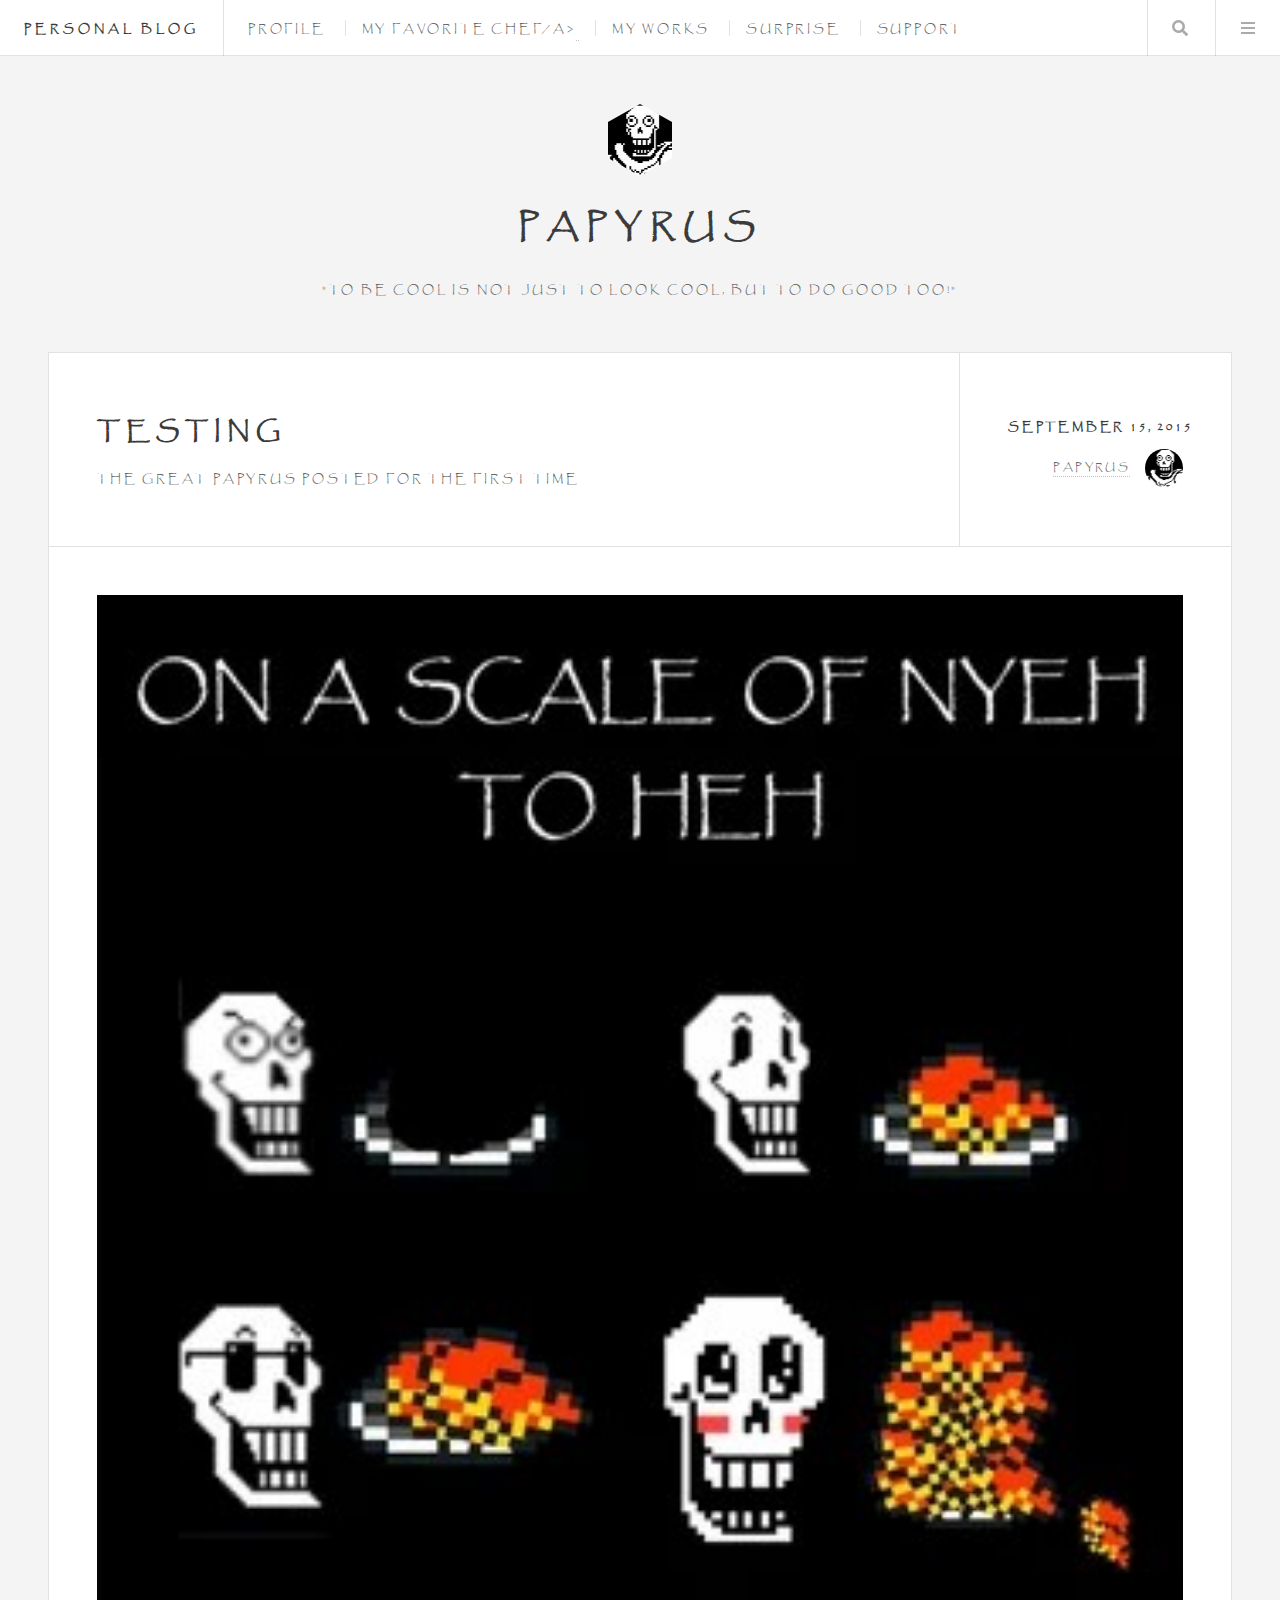
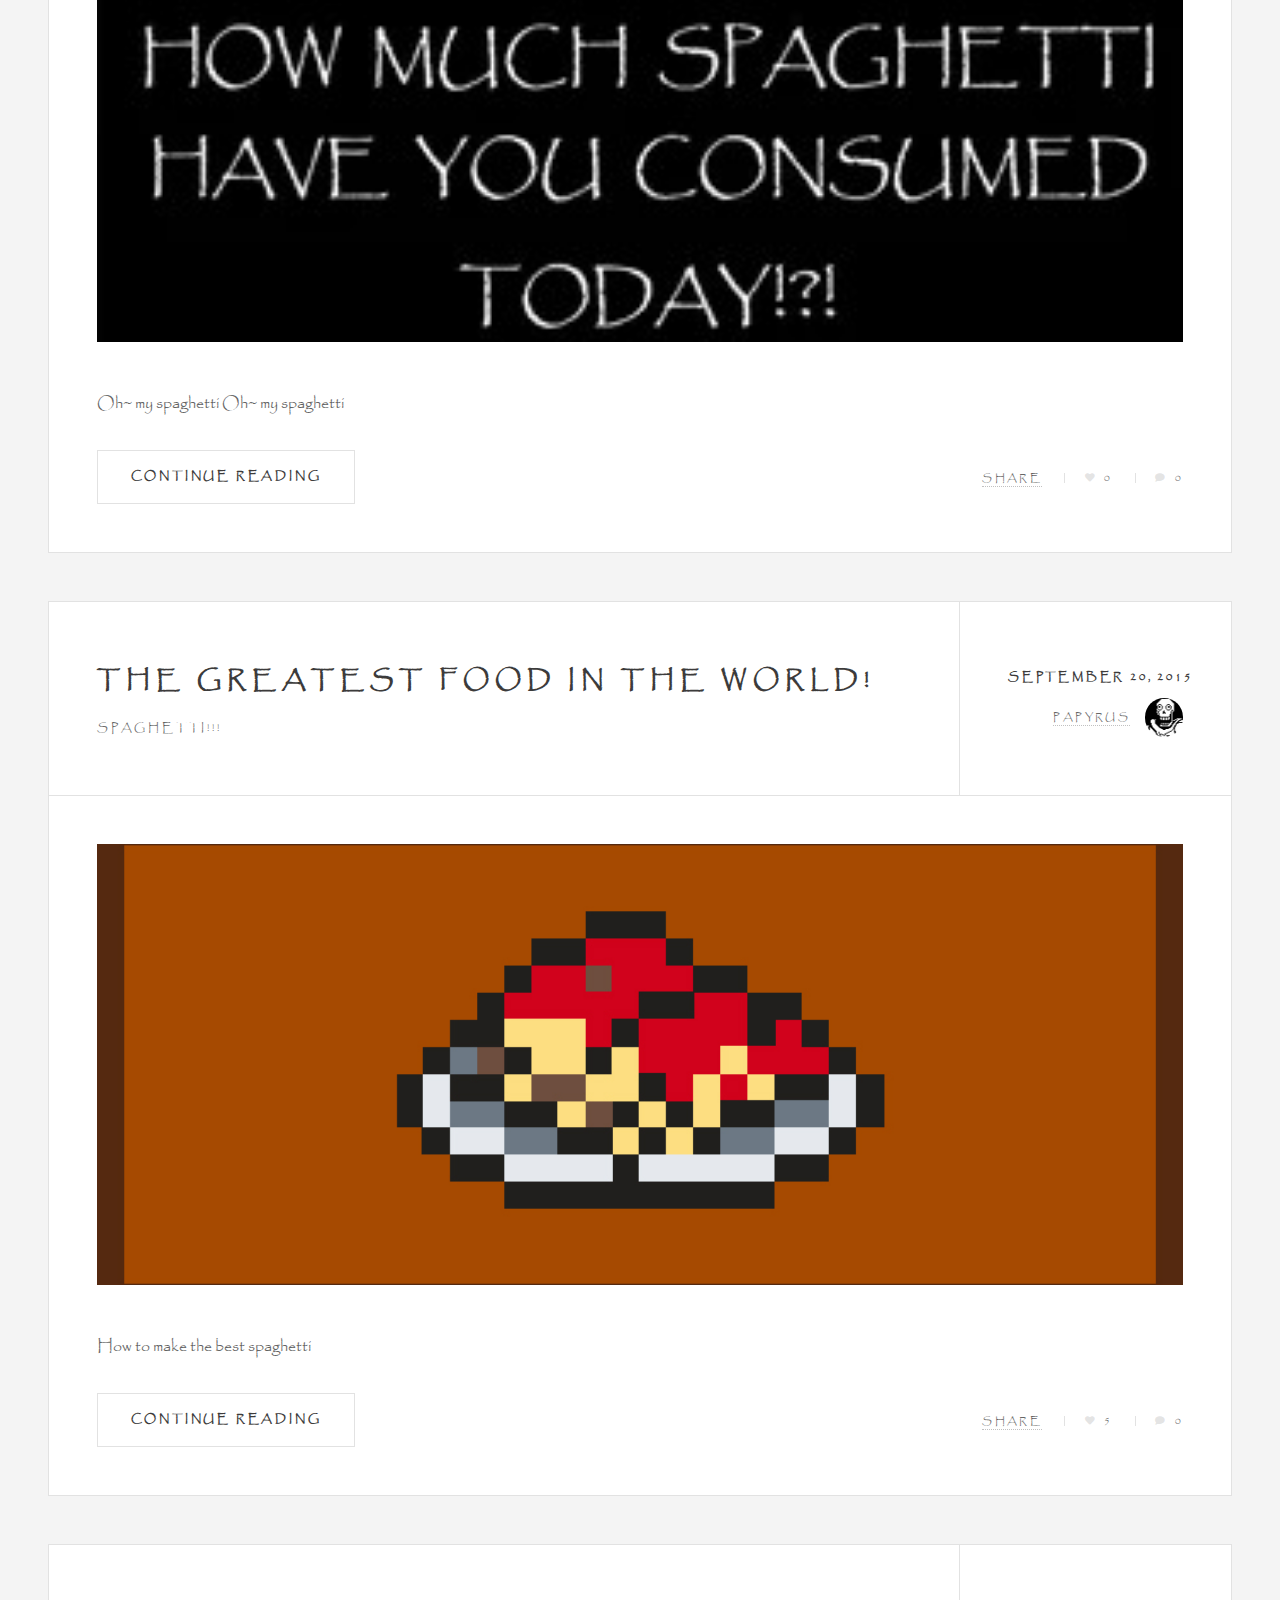
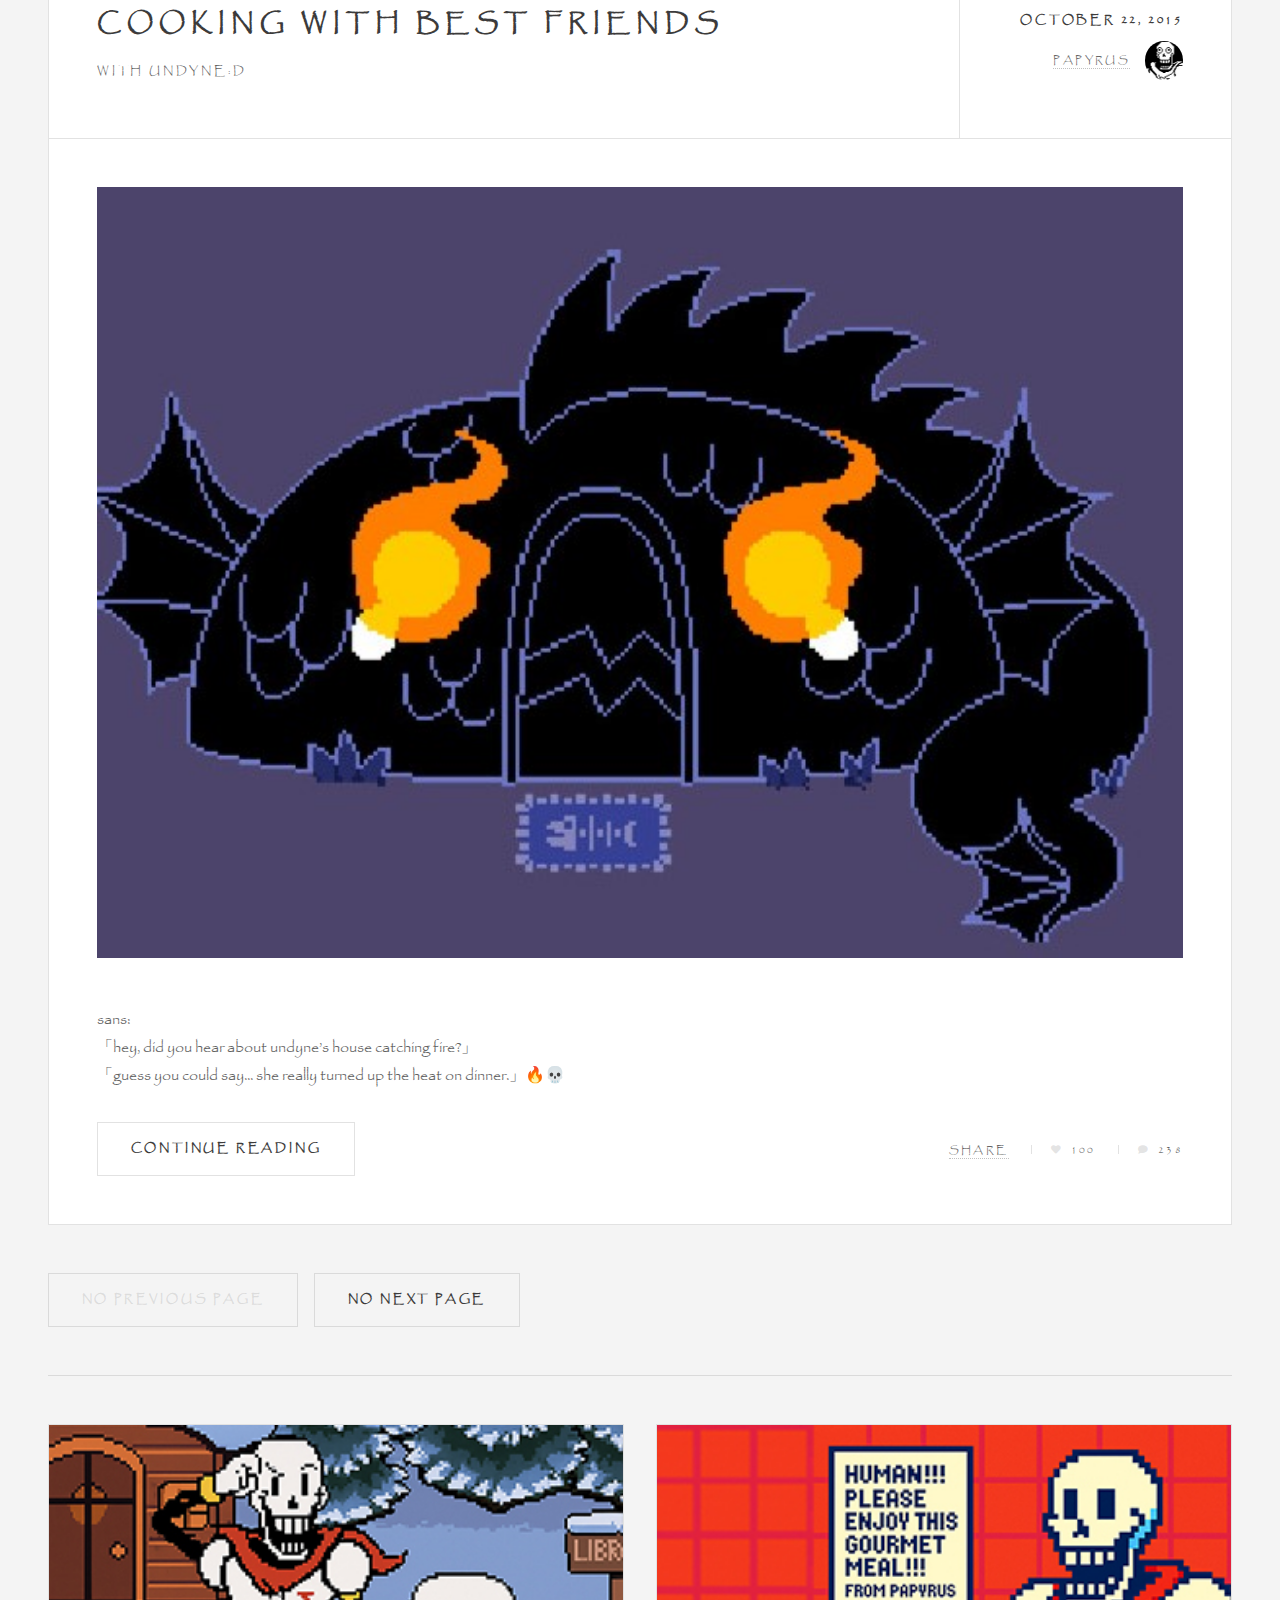
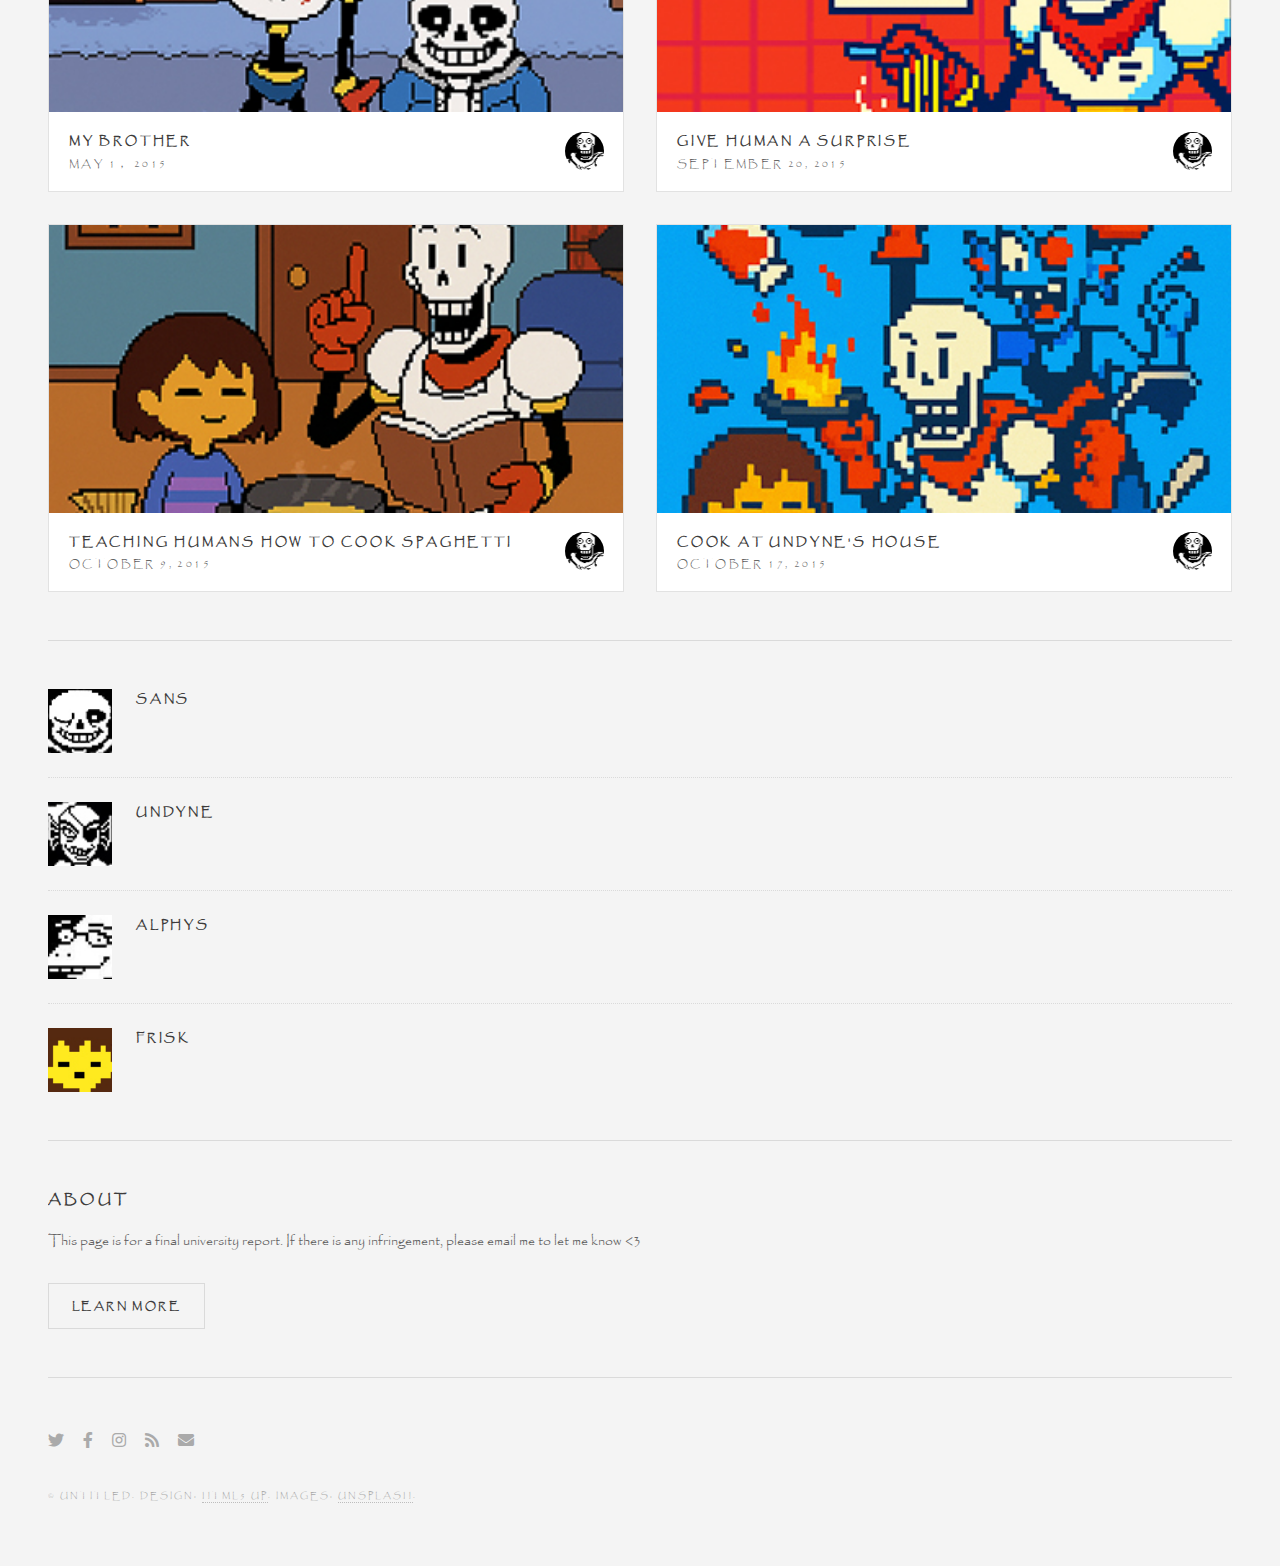
<file: index.html>
<!DOCTYPE HTML>
<!-- Template used
	Future Imperfect by HTML5 UP
	html5up.net | @ajlkn
	Free for personal and commercial use under the CCA 3.0 license (html5up.net/license)
-->
<html>
	<head>
		<title>wellcome to my page :D</title>
		<meta charset="utf-8" />
		<meta name="viewport" content="width=device-width, initial-scale=1, user-scalable=no" />
		<link rel="stylesheet" href="assets/css/main.css" />
	</head>
	<body class="is-preload">

		<!-- Wrapper -->
			<div id="wrapper">

				<!-- Header -->
					<header id="header">
						<h1><a href="index.html">Personal blog</a></h1>
						<nav class="links">
							<ul>
								<li><a href="https://undertale.fandom.com/zh/wiki/Papyrus?variant=zh-tw">Profile</a></li>

								<li><a href="https://www.gordonramsay.com/">My favorite chef/a></li>
							
								<li><a href="https://youtu.be/xrIwesys3As?si=LG1rxByAWnmLboOx">My Works</a></li>
								
								<li><a href="https://youtu.be/dQw4w9WgXcQ?si=ApQRp429_ikawoza">surprise</a></li>
								
						 		<li><a href="https://store.steampowered.com/app/391540/Undertale/">support</a></li>
							</ul>
						</nav>
						<nav class="main">
							<ul>
								<li class="search">
									<a class="fa-search" href="#search">Search</a>
									<form id="search" method="get" action="#">
										<input type="text" name="query" placeholder="Search" />
									</form>
								</li>
								<li class="menu">
									<a class="fa-bars" href="#menu">Menu</a>
								</li>
							</ul>
						</nav>
					</header>

				<!-- Menu -->
					<section id="menu">

						<!-- Search -->
							<section>
								<form class="search" method="get" action="#">
									<input type="text" name="query" placeholder="Search" />
								</form>
							</section>

						<!-- Links -->
							<section>
								<ul class="links">
									<li>
										<a href="#">
											<h3>something</h3>
											
											<p>I really don't know what to hit</p>
										</a>
									</li>
									<li>
										<a href="#">
											<h3>another something</h3>
											
											<p>Please don't say anything to me</p>
										</a>
									</li>
									<li>
										<a href="#">
											<h3>also something</h3>
											
											<p>I'm just an ordinary college student</p>
										</a>
									</li>
									<li>
										<a href="#">
											<h3>last one something</h3>
											<p>Not some bald engineer</p>
										</a>
									</li>
								</ul>
							</section>

						<!-- Actions -->
							<section>
								<ul class="actions stacked">
									<li><a href="https://www.youtube.com/watch?v=dQw4w9WgXcQ" class="button large fit">:D</a></li>
								</ul>
							</section>

					</section>

				<!-- Main -->
					<div id="main">

						<!-- Post -->
							<article class="post">
								<header>
									<div class="title">
										<h2><a href="#">testing</a></h2>
										<p>The great papyrus posted for the first time</p>
									</div>
									<div class="meta">
										<time class="published" datetime="2015-11-01">September 15, 2015</time>
										<a href="#" class="author"><span class="name">papyrus</span><img src="images/avatar.jpg" alt="" /></a>
									</div>
								</header>
								<a href="#" class="image featured"><img src="images/pic01.jpg" alt="" /></a>
								<p>Oh~ my spaghetti Oh~ my spaghetti</p>
								<footer>
									<ul class="actions">
										<li><a href="#" class="button large">Continue Reading</a></li>
									</ul>
									<ul class="stats">
										<li><a href="#">share</a></li>
										<li><a href="#" class="icon solid fa-heart">0</a></li>
										<li><a href="#" class="icon solid fa-comment">0</a></li>
									</ul>
								</footer>
							</article>

						<!-- Post -->
							<article class="post">
								<header>
									<div class="title">
										<h2><a href="single.html">The greatest food in the world!</a></h2>
										<p>spaghetti!!!</p>
									</div>
									<div class="meta">
										<time class="published" datetime="2015-10-25">September 20, 2015</time>
										<a href="#" class="author"><span class="name">papyrus</span><img src="images/avatar.jpg" alt="" /></a>
									</div>
								</header>
								<a href="single.html" class="image featured"><img src="images/pic02.jpg" alt="" /></a>
								<p>How to make the best spaghetti</p>
								<footer>
									<ul class="actions">
										<li><a href="single.html" class="button large">Continue Reading</a></li>
									</ul>
									<ul class="stats">
										<li><a href="#">share</a></li>
										<li><a href="#" class="icon solid fa-heart">5</a></li>
										<li><a href="#" class="icon solid fa-comment">0</a></li>
									</ul>
								</footer>
							</article>

						<!-- Post -->
							<article class="post">
								<header>
									<div class="title">
										<h2><a href="single.html">Cooking with best friends</a></h2>
										<p>With Undyne:D</p>
									</div>
									<div class="meta">
										<time class="published" datetime="2015-10-22">October 22, 2015</time>
										<a href="#" class="author"><span class="name">papyrus</span><img src="images/avatar.jpg" alt="" /></a>
									</div>
								</header>
								<a href="#" class="image featured"><img src="images/pic03.jpg" alt="" /></a>
								<p>sans:
								<br>「hey, did you hear about undyne’s house catching fire?」
								<br>「guess you could say... she really turned up the heat on dinner.」🔥💀</p>
								<footer>
									<ul class="actions">
										<li><a href="#" class="button large">Continue Reading</a></li>
									</ul>
									<ul class="stats">
										<li><a href="#">share</a></li>
										<li><a href="#" class="icon solid fa-heart">100</a></li>
										<li><a href="#" class="icon solid fa-comment">238</a></li>
									</ul>
								</footer>
							</article>

						<!-- Pagination -->
							<ul class="actions pagination">
								<li><a href="" class="disabled button large previous">no Previous Page</a></li>
								<li><a href="#" class="button large next">no Next Page</a></li>
							</ul>

					</div>

				<!-- Sidebar -->
					<section id="sidebar">

						<!-- Intro -->
							<section id="intro">
								<a href="#" class="logo"><img src="images/logo.jpg" alt="" /></a>
								<header>
									<h2>papyrus</h2>
									<p>"To be cool is not just to look cool, but to do good too!"</p>
								</header>
							</section>

						<!-- Mini Posts -->
							<section>
								<div class="mini-posts">

									<!-- Mini Post -->
										<article class="mini-post">
											<header>
												<h3><a href="#">my brother</a></h3>
												<time class="published" datetime="2015-10-20">may 1， 2015</time>
												<a href="#" class="author"><img src="images/avatar.jpg" alt="" /></a>
											</header>
											<a href="#" class="image"><img src="images/pic04.jpg" alt="" /></a>
										</article>

									<!-- Mini Post -->
										<article class="mini-post">
											<header>
												<h3><a href="#">Give human a surprise </a></h3>
												<time class="published" datetime="2015-10-19">september 20, 2015</time>
												<a href="#" class="author"><img src="images/avatar.jpg" alt="" /></a>
											</header>
											<a href="#" class="image"><img src="images/pic05.jpg" alt="" /></a>
										</article>

									<!-- Mini Post -->
										<article class="mini-post">
											<header>
												<h3><a href="#">Teaching humans how to cook spaghetti</a></h3>
												<time class="published" datetime="2015-10-18">October 9, 2015</time>
												<a href="#" class="author"><img src="images/avatar.jpg" alt="" /></a>
											</header>
											<a href="#" class="image"><img src="images/pic06.jpg" alt="" /></a>
										</article>

									<!-- Mini Post -->
										<article class="mini-post">
											<header>
												<h3><a href="#">Cook at Undyne's house</a></h3>
												<time class="published" datetime="2015-10-17">October 17, 2015</time>
												<a href="#" class="author"><img src="images/avatar.jpg" alt="" /></a>
											</header>
											<a href="#l" class="image"><img src="images/pic07.jpg" alt="" /></a>
										</article>

								</div>
							</section>

						<!-- Posts List -->
							<section>
								<ul class="posts">
									
									<li>
										<article>
											<header>
												<h3><a href="https://undertale.fandom.com/zh/wiki/Sans?variant=zh-tw">SANS</a></h3>
											</header>
											<a class="image"><img src="images/pic08.jpg" alt="" /></a>
										</article>
									</li>
									
									<li>
										<article>
											<header>
												<h3><a href="https://undertale.fandom.com/zh/wiki/Undyne?variant=zh-tw">Undyne</a></h3>
											</header>
											<a class="image"><img src="images/pic09.jpg" alt="" /></a>
										</article>
									</li>
									
									<li>
										<article>
											<header>
												<h3><a href="https://undertale.fandom.com/zh/wiki/Alphys?variant=zh-tw">alphys</a></h3>
											</header>
											<a class="image"><img src="images/pic10.jpg" alt="" /></a>
										</article>
									</li>
									
									<li>
										<article>
											<header>
												<h3><a href="https://undertale.fandom.com/zh/wiki/Frisk?variant=zh-tw">frisk</a></h3>
											</header>
											<a class="image"><img src="images/pic11.jpg" alt="" /></a>
										</article>
									</li>
								</ul>
							</section>

						<!-- About -->
							<section class="blurb">
								<h2>About</h2>
								<p>This page is for a final university report. If there is any infringement, please email me to let me know <3</p>
								<ul class="actions">
									<li><a href="#" class="button">Learn More</a></li>
								</ul>
							</section>

						<!-- Footer -->
							<section id="footer">
								<ul class="icons">
									<li><a href="#" class="icon brands fa-twitter"><span class="label">Twitter</span></a></li>
									<li><a href="#" class="icon brands fa-facebook-f"><span class="label">Facebook</span></a></li>
									<li><a href="#" class="icon brands fa-instagram"><span class="label">Instagram</span></a></li>
									<li><a href="#" class="icon solid fa-rss"><span class="label">RSS</span></a></li>
									<li><a href="#" class="icon solid fa-envelope"><span class="label">Email</span></a></li>
								</ul>
								<p class="copyright">&copy; Untitled. Design: <a href="http://html5up.net">HTML5 UP</a>. Images: <a href="http://unsplash.com">Unsplash</a>.</p>
							</section>

					</section>

			</div>

		<!-- Scripts -->
			<script src="assets/js/jquery.min.js"></script>
			<script src="assets/js/browser.min.js"></script>
			<script src="assets/js/breakpoints.min.js"></script>
			<script src="assets/js/util.js"></script>
			<script src="assets/js/main.js"></script>

	</body>
</html>
</file>
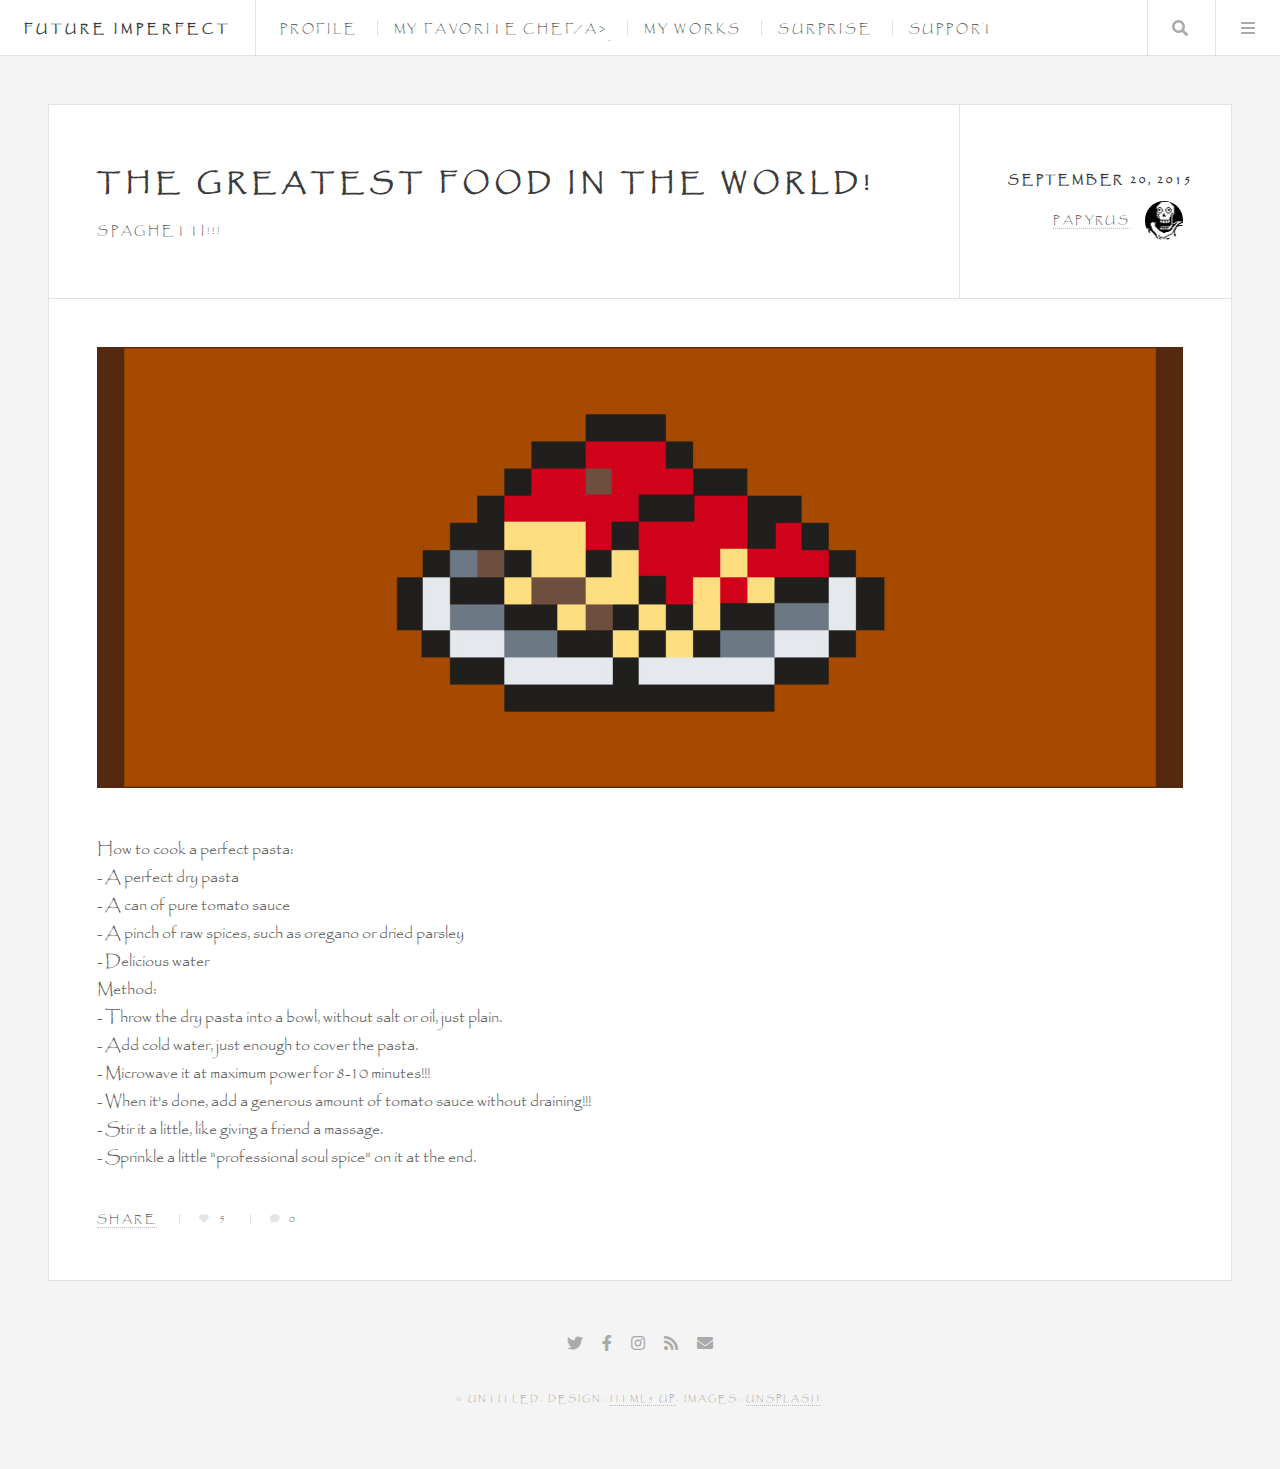
<file: single.html>
<!DOCTYPE HTML>
<!-- Template used
	Future Imperfect by HTML5 UP
	html5up.net | @ajlkn
	Free for personal and commercial use under the CCA 3.0 license (html5up.net/license)
-->
<html>
	<head>
		<title>Single - Future Imperfect by HTML5 UP</title>
		<meta charset="utf-8" />
		<meta name="viewport" content="width=device-width, initial-scale=1, user-scalable=no" />
		<link rel="stylesheet" href="assets/css/main.css" />
	</head>
	<body class="single is-preload">

		<!-- Wrapper -->
			<div id="wrapper">

				<!-- Header -->
					<header id="header">
						<h1><a href="index.html">Future Imperfect</a></h1>
						<nav class="links">
							<ul>
								<li><a href="https://undertale.fandom.com/zh/wiki/Papyrus?variant=zh-tw">Profile</a></li>

								<li><a href="https://www.gordonramsay.com/">My favorite chef/a></li>
							
								<li><a href="https://youtu.be/xrIwesys3As?si=LG1rxByAWnmLboOx">My Works</a></li>
								
								<li><a href="https://youtu.be/dQw4w9WgXcQ?si=ApQRp429_ikawoza">surprise</a></li>
								
						 		<li><a href="https://store.steampowered.com/app/391540/Undertale/">support</a></li>
							</ul>
						</nav>
						<nav class="main">
							<ul>
								<li class="search">
									<a class="fa-search" href="#search">Search</a>
									<form id="search" method="get" action="#">
										<input type="text" name="query" placeholder="Search" />
									</form>
								</li>
								<li class="menu">
									<a class="fa-bars" href="#menu">Menu</a>
								</li>
							</ul>
						</nav>
					</header>

				<!-- Menu -->
					<section id="menu">

						<!-- Search -->
							<section>
								<ul class="links">
									<li>
										<a href="#">
											<h3>something</h3>
											
											<p>I really don't know what to hit</p>
										</a>
									</li>
									<li>
										<a href="#">
											<h3>another something</h3>
											
											<p>Please don't say anything to me</p>
										</a>
									</li>
									<li>
										<a href="#">
											<h3>also something</h3>
											
											<p>I'm just an ordinary college student</p>
										</a>
									</li>
									<li>
										<a href="#">
											<h3>last one something</h3>
											<p>Not some bald engineer</p>
										</a>
									</li>
								</ul>
							</section>


						<!-- Actions -->
							<section>
								<ul class="actions stacked">
									<li><a href="#" class="button large fit">Log In</a></li>
								</ul>
							</section>

					</section>

				<!-- Main -->
					<div id="main">

						<!-- Post -->
							<article class="post">
								<header>
									<div class="title">
										<h2><a href="#">The greatest food in the world!</a></h2>
										<p>spaghetti!!!</p>
									</div>
									<div class="meta">
										<time class="published" datetime="2015-11-01">September 20, 2015</time>
										<a href="#" class="author"><span class="name">papyrus</span><img src="images/avatar.jpg" alt="" /></a>
									</div>
								</header>
								<span class="image featured"><img src="images/pic02.jpg" alt="" /></span>
								<p>How to cook a perfect pasta:
										<br>- A perfect dry pasta
										<br>- A can of pure tomato sauce
										<br>- A pinch of raw spices, such as oregano or dried parsley
									<br>- Delicious water

									<br>Method:
										<br>- Throw the dry pasta into a bowl, without salt or oil, just plain.
										<br>- Add cold water, just enough to cover the pasta.
										<br>- Microwave it at maximum power for 8-10 minutes!!!
										<br>- When it's done, add a generous amount of tomato sauce without draining!!!
										<br>- Stir it a little, like giving a friend a massage.
										<br>- Sprinkle a little "professional soul spice" on it at the end.</p>
								<footer>
									<ul class="stats">
										<li><a href="#">share</a></li>
										<li><a href="#" class="icon solid fa-heart">5</a></li>
										<li><a href="#" class="icon solid fa-comment">0</a></li>
									</ul>
								</footer>
							</article>

					</div>

				<!-- Footer -->
					<section id="footer">
						<ul class="icons">
							<li><a href="#" class="icon brands fa-twitter"><span class="label">Twitter</span></a></li>
							<li><a href="#" class="icon brands fa-facebook-f"><span class="label">Facebook</span></a></li>
							<li><a href="#" class="icon brands fa-instagram"><span class="label">Instagram</span></a></li>
							<li><a href="#" class="icon solid fa-rss"><span class="label">RSS</span></a></li>
							<li><a href="#" class="icon solid fa-envelope"><span class="label">Email</span></a></li>
						</ul>
						<p class="copyright">&copy; Untitled. Design: <a href="http://html5up.net">HTML5 UP</a>. Images: <a href="http://unsplash.com">Unsplash</a>.</p>
					</section>

			</div>

		<!-- Scripts -->
			<script src="assets/js/jquery.min.js"></script>
			<script src="assets/js/browser.min.js"></script>
			<script src="assets/js/breakpoints.min.js"></script>
			<script src="assets/js/util.js"></script>
			<script src="assets/js/main.js"></script>

	</body>
</html>
</file>
<file: assets/css/main.css>
@import url(fontawesome-all.min.css);
@font-face {
  font-family: 'Helvetica';
  src: url('../font/papyrus.ttf') format("truetype"),

}

/*
	Future Imperfect by HTML5 UP
	html5up.net | @ajlkn
	Free for personal and commercial use under the CCA 3.0 license (html5up.net/license)
*/

html, body, div, span, applet, object,
iframe, h1, h2, h3, h4, h5, h6, p, blockquote,
pre, a, abbr, acronym, address, big, cite,
code, del, dfn, em, img, ins, kbd, q, s, samp,
small, strike, strong, sub, sup, tt, var, b,
u, i, center, dl, dt, dd, ol, ul, li, fieldset,
form, label, legend, table, caption, tbody,
tfoot, thead, tr, th, td, article, aside,
canvas, details, embed, figure, figcaption,
footer, header, hgroup, menu, nav, output, ruby,
section, summary, time, mark, audio, video {
	margin: 0;
	padding: 0;
	border: 0;
	font-size: 100%;
	font: inherit;
	vertical-align: baseline;}

article, aside, details, figcaption, figure,
footer, header, hgroup, menu, nav, section {
	display: block;}

body {
	line-height: 1;
}

ol, ul {
	list-style: none;
}

blockquote, q {
	quotes: none;
}

	blockquote:before, blockquote:after, q:before, q:after {
		content: '';
		content: none;
	}

table {
	border-collapse: collapse;
	border-spacing: 0;
}

body {
	-webkit-text-size-adjust: none;
}

mark {
	background-color: transparent;
	color: inherit;
}

input::-moz-focus-inner {
	border: 0;
	padding: 0;
}

input, select, textarea {
	-moz-appearance: none;
	-webkit-appearance: none;
	-ms-appearance: none;
	appearance: none;
}

/* Basic */

	@-ms-viewport {
		width: device-width;
	}

	body {
		-ms-overflow-style: scrollbar;
	}

	@media screen and (max-width: 480px) {

		html, body {
			min-width: 320px;
		}

	}

	html {
		box-sizing: border-box;
	}

	*, *:before, *:after {
		box-sizing: inherit;
	}

	body {
		background: #f4f4f4;
	}

		body.is-preload *, body.is-preload *:before, body.is-preload *:after {
			-moz-animation: none !important;
			-webkit-animation: none !important;
			-ms-animation: none !important;
			animation: none !important;
			-moz-transition: none !important;
			-webkit-transition: none !important;
			-ms-transition: none !important;
			transition: none !important;
		}

/* Type */

	body, input, select, textarea {
		color: #646464;
		font-family: "Source Sans Pro", Helvetica, sans-serif;
		font-size: 14pt;
		font-weight: 400;
		line-height: 1.75;
	}

		@media screen and (max-width: 1680px) {

			body, input, select, textarea {
				font-size: 12pt;
			}

		}

		@media screen and (max-width: 1280px) {

			body, input, select, textarea {
				font-size: 12pt;
			}

		}

		@media screen and (max-width: 980px) {

			body, input, select, textarea {
				font-size: 12pt;
			}

		}

		@media screen and (max-width: 736px) {

			body, input, select, textarea {
				font-size: 12pt;
			}

		}

		@media screen and (max-width: 480px) {

			body, input, select, textarea {
				font-size: 12pt;
			}

		}

	a {
		-moz-transition: color 0.2s ease, border-bottom-color 0.2s ease;
		-webkit-transition: color 0.2s ease, border-bottom-color 0.2s ease;
		-ms-transition: color 0.2s ease, border-bottom-color 0.2s ease;
		transition: color 0.2s ease, border-bottom-color 0.2s ease;
		border-bottom: dotted 1px rgba(160, 160, 160, 0.65);
		color: inherit;
		text-decoration: none;
	}

		a:before {
			-moz-transition: color 0.2s ease;
			-webkit-transition: color 0.2s ease;
			-ms-transition: color 0.2s ease;
			transition: color 0.2s ease;
		}

		a:hover {
			border-bottom-color: transparent;
			color: #2ebaae !important;
		}

			a:hover:before {
				color: #2ebaae !important;
			}

	strong, b {
		color: #3c3b3b;
		font-weight: 700;
	}

	em, i {
		font-style: italic;
	}

	p {
		margin: 0 0 2em 0;
	}

	h1, h2, h3, h4, h5, h6 {
		color: #3c3b3b;
		font-family: "Raleway", Helvetica, sans-serif;
		font-weight: 800;
		letter-spacing: 0.25em;
		line-height: 1.65;
		margin: 0 0 1em 0;
		text-transform: uppercase;
	}

		h1 a, h2 a, h3 a, h4 a, h5 a, h6 a {
			color: inherit;
			border-bottom: 0;
		}

	h2 {
		font-size: 1.1em;
	}

	h3 {
		font-size: 0.9em;
	}

	h4 {
		font-size: 0.7em;
	}

	h5 {
		font-size: 0.7em;
	}

	h6 {
		font-size: 0.7em;
	}

	sub {
		font-size: 0.8em;
		position: relative;
		top: 0.5em;
	}

	sup {
		font-size: 0.8em;
		position: relative;
		top: -0.5em;
	}

	blockquote {
		border-left: solid 4px rgba(160, 160, 160, 0.3);
		font-style: italic;
		margin: 0 0 2em 0;
		padding: 0.5em 0 0.5em 2em;
	}

	code {
		background: rgba(160, 160, 160, 0.075);
		border: solid 1px rgba(160, 160, 160, 0.3);
		font-family: "Courier New", monospace;
		font-size: 0.9em;
		margin: 0 0.25em;
		padding: 0.25em 0.65em;
	}

	pre {
		-webkit-overflow-scrolling: touch;
		font-family: "Courier New", monospace;
		font-size: 0.9em;
		margin: 0 0 2em 0;
	}

		pre code {
			display: block;
			line-height: 1.75em;
			padding: 1em 1.5em;
			overflow-x: auto;
		}

	hr {
		border: 0;
		border-bottom: solid 1px rgba(160, 160, 160, 0.3);
		margin: 2em 0;
	}

		hr.major {
			margin: 3em 0;
		}

	.align-left {
		text-align: left;
	}

	.align-center {
		text-align: center;
	}

	.align-right {
		text-align: right;
	}

/* Row */

	.row {
		display: flex;
		flex-wrap: wrap;
		box-sizing: border-box;
		align-items: stretch;
	}

		.row > * {
			box-sizing: border-box;
		}

		.row.gtr-uniform > * > :last-child {
			margin-bottom: 0;
		}

		.row.aln-left {
			justify-content: flex-start;
		}

		.row.aln-center {
			justify-content: center;
		}

		.row.aln-right {
			justify-content: flex-end;
		}

		.row.aln-top {
			align-items: flex-start;
		}

		.row.aln-middle {
			align-items: center;
		}

		.row.aln-bottom {
			align-items: flex-end;
		}

		.row > .imp {
			order: -1;
		}

		.row > .col-1 {
			width: 8.33333%;
		}

		.row > .off-1 {
			margin-left: 8.33333%;
		}

		.row > .col-2 {
			width: 16.66667%;
		}

		.row > .off-2 {
			margin-left: 16.66667%;
		}

		.row > .col-3 {
			width: 25%;
		}

		.row > .off-3 {
			margin-left: 25%;
		}

		.row > .col-4 {
			width: 33.33333%;
		}

		.row > .off-4 {
			margin-left: 33.33333%;
		}

		.row > .col-5 {
			width: 41.66667%;
		}

		.row > .off-5 {
			margin-left: 41.66667%;
		}

		.row > .col-6 {
			width: 50%;
		}

		.row > .off-6 {
			margin-left: 50%;
		}

		.row > .col-7 {
			width: 58.33333%;
		}

		.row > .off-7 {
			margin-left: 58.33333%;
		}

		.row > .col-8 {
			width: 66.66667%;
		}

		.row > .off-8 {
			margin-left: 66.66667%;
		}

		.row > .col-9 {
			width: 75%;
		}

		.row > .off-9 {
			margin-left: 75%;
		}

		.row > .col-10 {
			width: 83.33333%;
		}

		.row > .off-10 {
			margin-left: 83.33333%;
		}

		.row > .col-11 {
			width: 91.66667%;
		}

		.row > .off-11 {
			margin-left: 91.66667%;
		}

		.row > .col-12 {
			width: 100%;
		}

		.row > .off-12 {
			margin-left: 100%;
		}

		.row.gtr-0 {
			margin-top: 0;
			margin-left: 0em;
		}

			.row.gtr-0 > * {
				padding: 0 0 0 0em;
			}

			.row.gtr-0.gtr-uniform {
				margin-top: 0em;
			}

				.row.gtr-0.gtr-uniform > * {
					padding-top: 0em;
				}

		.row.gtr-25 {
			margin-top: 0;
			margin-left: -0.25em;
		}

			.row.gtr-25 > * {
				padding: 0 0 0 0.25em;
			}

			.row.gtr-25.gtr-uniform {
				margin-top: -0.25em;
			}

				.row.gtr-25.gtr-uniform > * {
					padding-top: 0.25em;
				}

		.row.gtr-50 {
			margin-top: 0;
			margin-left: -0.5em;
		}

			.row.gtr-50 > * {
				padding: 0 0 0 0.5em;
			}

			.row.gtr-50.gtr-uniform {
				margin-top: -0.5em;
			}

				.row.gtr-50.gtr-uniform > * {
					padding-top: 0.5em;
				}

		.row {
			margin-top: 0;
			margin-left: -1em;
		}

			.row > * {
				padding: 0 0 0 1em;
			}

			.row.gtr-uniform {
				margin-top: -1em;
			}

				.row.gtr-uniform > * {
					padding-top: 1em;
				}

		.row.gtr-150 {
			margin-top: 0;
			margin-left: -1.5em;
		}

			.row.gtr-150 > * {
				padding: 0 0 0 1.5em;
			}

			.row.gtr-150.gtr-uniform {
				margin-top: -1.5em;
			}

				.row.gtr-150.gtr-uniform > * {
					padding-top: 1.5em;
				}

		.row.gtr-200 {
			margin-top: 0;
			margin-left: -2em;
		}

			.row.gtr-200 > * {
				padding: 0 0 0 2em;
			}

			.row.gtr-200.gtr-uniform {
				margin-top: -2em;
			}

				.row.gtr-200.gtr-uniform > * {
					padding-top: 2em;
				}

		@media screen and (max-width: 1680px) {

			.row {
				display: flex;
				flex-wrap: wrap;
				box-sizing: border-box;
				align-items: stretch;
			}

				.row > * {
					box-sizing: border-box;
				}

				.row.gtr-uniform > * > :last-child {
					margin-bottom: 0;
				}

				.row.aln-left {
					justify-content: flex-start;
				}

				.row.aln-center {
					justify-content: center;
				}

				.row.aln-right {
					justify-content: flex-end;
				}

				.row.aln-top {
					align-items: flex-start;
				}

				.row.aln-middle {
					align-items: center;
				}

				.row.aln-bottom {
					align-items: flex-end;
				}

				.row > .imp-xlarge {
					order: -1;
				}

				.row > .col-1-xlarge {
					width: 8.33333%;
				}

				.row > .off-1-xlarge {
					margin-left: 8.33333%;
				}

				.row > .col-2-xlarge {
					width: 16.66667%;
				}

				.row > .off-2-xlarge {
					margin-left: 16.66667%;
				}

				.row > .col-3-xlarge {
					width: 25%;
				}

				.row > .off-3-xlarge {
					margin-left: 25%;
				}

				.row > .col-4-xlarge {
					width: 33.33333%;
				}

				.row > .off-4-xlarge {
					margin-left: 33.33333%;
				}

				.row > .col-5-xlarge {
					width: 41.66667%;
				}

				.row > .off-5-xlarge {
					margin-left: 41.66667%;
				}

				.row > .col-6-xlarge {
					width: 50%;
				}

				.row > .off-6-xlarge {
					margin-left: 50%;
				}

				.row > .col-7-xlarge {
					width: 58.33333%;
				}

				.row > .off-7-xlarge {
					margin-left: 58.33333%;
				}

				.row > .col-8-xlarge {
					width: 66.66667%;
				}

				.row > .off-8-xlarge {
					margin-left: 66.66667%;
				}

				.row > .col-9-xlarge {
					width: 75%;
				}

				.row > .off-9-xlarge {
					margin-left: 75%;
				}

				.row > .col-10-xlarge {
					width: 83.33333%;
				}

				.row > .off-10-xlarge {
					margin-left: 83.33333%;
				}

				.row > .col-11-xlarge {
					width: 91.66667%;
				}

				.row > .off-11-xlarge {
					margin-left: 91.66667%;
				}

				.row > .col-12-xlarge {
					width: 100%;
				}

				.row > .off-12-xlarge {
					margin-left: 100%;
				}

				.row.gtr-0 {
					margin-top: 0;
					margin-left: 0em;
				}

					.row.gtr-0 > * {
						padding: 0 0 0 0em;
					}

					.row.gtr-0.gtr-uniform {
						margin-top: 0em;
					}

						.row.gtr-0.gtr-uniform > * {
							padding-top: 0em;
						}

				.row.gtr-25 {
					margin-top: 0;
					margin-left: -0.25em;
				}

					.row.gtr-25 > * {
						padding: 0 0 0 0.25em;
					}

					.row.gtr-25.gtr-uniform {
						margin-top: -0.25em;
					}

						.row.gtr-25.gtr-uniform > * {
							padding-top: 0.25em;
						}

				.row.gtr-50 {
					margin-top: 0;
					margin-left: -0.5em;
				}

					.row.gtr-50 > * {
						padding: 0 0 0 0.5em;
					}

					.row.gtr-50.gtr-uniform {
						margin-top: -0.5em;
					}

						.row.gtr-50.gtr-uniform > * {
							padding-top: 0.5em;
						}

				.row {
					margin-top: 0;
					margin-left: -1em;
				}

					.row > * {
						padding: 0 0 0 1em;
					}

					.row.gtr-uniform {
						margin-top: -1em;
					}

						.row.gtr-uniform > * {
							padding-top: 1em;
						}

				.row.gtr-150 {
					margin-top: 0;
					margin-left: -1.5em;
				}

					.row.gtr-150 > * {
						padding: 0 0 0 1.5em;
					}

					.row.gtr-150.gtr-uniform {
						margin-top: -1.5em;
					}

						.row.gtr-150.gtr-uniform > * {
							padding-top: 1.5em;
						}

				.row.gtr-200 {
					margin-top: 0;
					margin-left: -2em;
				}

					.row.gtr-200 > * {
						padding: 0 0 0 2em;
					}

					.row.gtr-200.gtr-uniform {
						margin-top: -2em;
					}

						.row.gtr-200.gtr-uniform > * {
							padding-top: 2em;
						}

		}

		@media screen and (max-width: 1280px) {

			.row {
				display: flex;
				flex-wrap: wrap;
				box-sizing: border-box;
				align-items: stretch;
			}

				.row > * {
					box-sizing: border-box;
				}

				.row.gtr-uniform > * > :last-child {
					margin-bottom: 0;
				}

				.row.aln-left {
					justify-content: flex-start;
				}

				.row.aln-center {
					justify-content: center;
				}

				.row.aln-right {
					justify-content: flex-end;
				}

				.row.aln-top {
					align-items: flex-start;
				}

				.row.aln-middle {
					align-items: center;
				}

				.row.aln-bottom {
					align-items: flex-end;
				}

				.row > .imp-large {
					order: -1;
				}

				.row > .col-1-large {
					width: 8.33333%;
				}

				.row > .off-1-large {
					margin-left: 8.33333%;
				}

				.row > .col-2-large {
					width: 16.66667%;
				}

				.row > .off-2-large {
					margin-left: 16.66667%;
				}

				.row > .col-3-large {
					width: 25%;
				}

				.row > .off-3-large {
					margin-left: 25%;
				}

				.row > .col-4-large {
					width: 33.33333%;
				}

				.row > .off-4-large {
					margin-left: 33.33333%;
				}

				.row > .col-5-large {
					width: 41.66667%;
				}

				.row > .off-5-large {
					margin-left: 41.66667%;
				}

				.row > .col-6-large {
					width: 50%;
				}

				.row > .off-6-large {
					margin-left: 50%;
				}

				.row > .col-7-large {
					width: 58.33333%;
				}

				.row > .off-7-large {
					margin-left: 58.33333%;
				}

				.row > .col-8-large {
					width: 66.66667%;
				}

				.row > .off-8-large {
					margin-left: 66.66667%;
				}

				.row > .col-9-large {
					width: 75%;
				}

				.row > .off-9-large {
					margin-left: 75%;
				}

				.row > .col-10-large {
					width: 83.33333%;
				}

				.row > .off-10-large {
					margin-left: 83.33333%;
				}

				.row > .col-11-large {
					width: 91.66667%;
				}

				.row > .off-11-large {
					margin-left: 91.66667%;
				}

				.row > .col-12-large {
					width: 100%;
				}

				.row > .off-12-large {
					margin-left: 100%;
				}

				.row.gtr-0 {
					margin-top: 0;
					margin-left: 0em;
				}

					.row.gtr-0 > * {
						padding: 0 0 0 0em;
					}

					.row.gtr-0.gtr-uniform {
						margin-top: 0em;
					}

						.row.gtr-0.gtr-uniform > * {
							padding-top: 0em;
						}

				.row.gtr-25 {
					margin-top: 0;
					margin-left: -0.25em;
				}

					.row.gtr-25 > * {
						padding: 0 0 0 0.25em;
					}

					.row.gtr-25.gtr-uniform {
						margin-top: -0.25em;
					}

						.row.gtr-25.gtr-uniform > * {
							padding-top: 0.25em;
						}

				.row.gtr-50 {
					margin-top: 0;
					margin-left: -0.5em;
				}

					.row.gtr-50 > * {
						padding: 0 0 0 0.5em;
					}

					.row.gtr-50.gtr-uniform {
						margin-top: -0.5em;
					}

						.row.gtr-50.gtr-uniform > * {
							padding-top: 0.5em;
						}

				.row {
					margin-top: 0;
					margin-left: -1em;
				}

					.row > * {
						padding: 0 0 0 1em;
					}

					.row.gtr-uniform {
						margin-top: -1em;
					}

						.row.gtr-uniform > * {
							padding-top: 1em;
						}

				.row.gtr-150 {
					margin-top: 0;
					margin-left: -1.5em;
				}

					.row.gtr-150 > * {
						padding: 0 0 0 1.5em;
					}

					.row.gtr-150.gtr-uniform {
						margin-top: -1.5em;
					}

						.row.gtr-150.gtr-uniform > * {
							padding-top: 1.5em;
						}

				.row.gtr-200 {
					margin-top: 0;
					margin-left: -2em;
				}

					.row.gtr-200 > * {
						padding: 0 0 0 2em;
					}

					.row.gtr-200.gtr-uniform {
						margin-top: -2em;
					}

						.row.gtr-200.gtr-uniform > * {
							padding-top: 2em;
						}

		}

		@media screen and (max-width: 980px) {

			.row {
				display: flex;
				flex-wrap: wrap;
				box-sizing: border-box;
				align-items: stretch;
			}

				.row > * {
					box-sizing: border-box;
				}

				.row.gtr-uniform > * > :last-child {
					margin-bottom: 0;
				}

				.row.aln-left {
					justify-content: flex-start;
				}

				.row.aln-center {
					justify-content: center;
				}

				.row.aln-right {
					justify-content: flex-end;
				}

				.row.aln-top {
					align-items: flex-start;
				}

				.row.aln-middle {
					align-items: center;
				}

				.row.aln-bottom {
					align-items: flex-end;
				}

				.row > .imp-medium {
					order: -1;
				}

				.row > .col-1-medium {
					width: 8.33333%;
				}

				.row > .off-1-medium {
					margin-left: 8.33333%;
				}

				.row > .col-2-medium {
					width: 16.66667%;
				}

				.row > .off-2-medium {
					margin-left: 16.66667%;
				}

				.row > .col-3-medium {
					width: 25%;
				}

				.row > .off-3-medium {
					margin-left: 25%;
				}

				.row > .col-4-medium {
					width: 33.33333%;
				}

				.row > .off-4-medium {
					margin-left: 33.33333%;
				}

				.row > .col-5-medium {
					width: 41.66667%;
				}

				.row > .off-5-medium {
					margin-left: 41.66667%;
				}

				.row > .col-6-medium {
					width: 50%;
				}

				.row > .off-6-medium {
					margin-left: 50%;
				}

				.row > .col-7-medium {
					width: 58.33333%;
				}

				.row > .off-7-medium {
					margin-left: 58.33333%;
				}

				.row > .col-8-medium {
					width: 66.66667%;
				}

				.row > .off-8-medium {
					margin-left: 66.66667%;
				}

				.row > .col-9-medium {
					width: 75%;
				}

				.row > .off-9-medium {
					margin-left: 75%;
				}

				.row > .col-10-medium {
					width: 83.33333%;
				}

				.row > .off-10-medium {
					margin-left: 83.33333%;
				}

				.row > .col-11-medium {
					width: 91.66667%;
				}

				.row > .off-11-medium {
					margin-left: 91.66667%;
				}

				.row > .col-12-medium {
					width: 100%;
				}

				.row > .off-12-medium {
					margin-left: 100%;
				}

				.row.gtr-0 {
					margin-top: 0;
					margin-left: 0em;
				}

					.row.gtr-0 > * {
						padding: 0 0 0 0em;
					}

					.row.gtr-0.gtr-uniform {
						margin-top: 0em;
					}

						.row.gtr-0.gtr-uniform > * {
							padding-top: 0em;
						}

				.row.gtr-25 {
					margin-top: 0;
					margin-left: -0.25em;
				}

					.row.gtr-25 > * {
						padding: 0 0 0 0.25em;
					}

					.row.gtr-25.gtr-uniform {
						margin-top: -0.25em;
					}

						.row.gtr-25.gtr-uniform > * {
							padding-top: 0.25em;
						}

				.row.gtr-50 {
					margin-top: 0;
					margin-left: -0.5em;
				}

					.row.gtr-50 > * {
						padding: 0 0 0 0.5em;
					}

					.row.gtr-50.gtr-uniform {
						margin-top: -0.5em;
					}

						.row.gtr-50.gtr-uniform > * {
							padding-top: 0.5em;
						}

				.row {
					margin-top: 0;
					margin-left: -1em;
				}

					.row > * {
						padding: 0 0 0 1em;
					}

					.row.gtr-uniform {
						margin-top: -1em;
					}

						.row.gtr-uniform > * {
							padding-top: 1em;
						}

				.row.gtr-150 {
					margin-top: 0;
					margin-left: -1.5em;
				}

					.row.gtr-150 > * {
						padding: 0 0 0 1.5em;
					}

					.row.gtr-150.gtr-uniform {
						margin-top: -1.5em;
					}

						.row.gtr-150.gtr-uniform > * {
							padding-top: 1.5em;
						}

				.row.gtr-200 {
					margin-top: 0;
					margin-left: -2em;
				}

					.row.gtr-200 > * {
						padding: 0 0 0 2em;
					}

					.row.gtr-200.gtr-uniform {
						margin-top: -2em;
					}

						.row.gtr-200.gtr-uniform > * {
							padding-top: 2em;
						}

		}

		@media screen and (max-width: 736px) {

			.row {
				display: flex;
				flex-wrap: wrap;
				box-sizing: border-box;
				align-items: stretch;
			}

				.row > * {
					box-sizing: border-box;
				}

				.row.gtr-uniform > * > :last-child {
					margin-bottom: 0;
				}

				.row.aln-left {
					justify-content: flex-start;
				}

				.row.aln-center {
					justify-content: center;
				}

				.row.aln-right {
					justify-content: flex-end;
				}

				.row.aln-top {
					align-items: flex-start;
				}

				.row.aln-middle {
					align-items: center;
				}

				.row.aln-bottom {
					align-items: flex-end;
				}

				.row > .imp-small {
					order: -1;
				}

				.row > .col-1-small {
					width: 8.33333%;
				}

				.row > .off-1-small {
					margin-left: 8.33333%;
				}

				.row > .col-2-small {
					width: 16.66667%;
				}

				.row > .off-2-small {
					margin-left: 16.66667%;
				}

				.row > .col-3-small {
					width: 25%;
				}

				.row > .off-3-small {
					margin-left: 25%;
				}

				.row > .col-4-small {
					width: 33.33333%;
				}

				.row > .off-4-small {
					margin-left: 33.33333%;
				}

				.row > .col-5-small {
					width: 41.66667%;
				}

				.row > .off-5-small {
					margin-left: 41.66667%;
				}

				.row > .col-6-small {
					width: 50%;
				}

				.row > .off-6-small {
					margin-left: 50%;
				}

				.row > .col-7-small {
					width: 58.33333%;
				}

				.row > .off-7-small {
					margin-left: 58.33333%;
				}

				.row > .col-8-small {
					width: 66.66667%;
				}

				.row > .off-8-small {
					margin-left: 66.66667%;
				}

				.row > .col-9-small {
					width: 75%;
				}

				.row > .off-9-small {
					margin-left: 75%;
				}

				.row > .col-10-small {
					width: 83.33333%;
				}

				.row > .off-10-small {
					margin-left: 83.33333%;
				}

				.row > .col-11-small {
					width: 91.66667%;
				}

				.row > .off-11-small {
					margin-left: 91.66667%;
				}

				.row > .col-12-small {
					width: 100%;
				}

				.row > .off-12-small {
					margin-left: 100%;
				}

				.row.gtr-0 {
					margin-top: 0;
					margin-left: 0em;
				}

					.row.gtr-0 > * {
						padding: 0 0 0 0em;
					}

					.row.gtr-0.gtr-uniform {
						margin-top: 0em;
					}

						.row.gtr-0.gtr-uniform > * {
							padding-top: 0em;
						}

				.row.gtr-25 {
					margin-top: 0;
					margin-left: -0.25em;
				}

					.row.gtr-25 > * {
						padding: 0 0 0 0.25em;
					}

					.row.gtr-25.gtr-uniform {
						margin-top: -0.25em;
					}

						.row.gtr-25.gtr-uniform > * {
							padding-top: 0.25em;
						}

				.row.gtr-50 {
					margin-top: 0;
					margin-left: -0.5em;
				}

					.row.gtr-50 > * {
						padding: 0 0 0 0.5em;
					}

					.row.gtr-50.gtr-uniform {
						margin-top: -0.5em;
					}

						.row.gtr-50.gtr-uniform > * {
							padding-top: 0.5em;
						}

				.row {
					margin-top: 0;
					margin-left: -1em;
				}

					.row > * {
						padding: 0 0 0 1em;
					}

					.row.gtr-uniform {
						margin-top: -1em;
					}

						.row.gtr-uniform > * {
							padding-top: 1em;
						}

				.row.gtr-150 {
					margin-top: 0;
					margin-left: -1.5em;
				}

					.row.gtr-150 > * {
						padding: 0 0 0 1.5em;
					}

					.row.gtr-150.gtr-uniform {
						margin-top: -1.5em;
					}

						.row.gtr-150.gtr-uniform > * {
							padding-top: 1.5em;
						}

				.row.gtr-200 {
					margin-top: 0;
					margin-left: -2em;
				}

					.row.gtr-200 > * {
						padding: 0 0 0 2em;
					}

					.row.gtr-200.gtr-uniform {
						margin-top: -2em;
					}

						.row.gtr-200.gtr-uniform > * {
							padding-top: 2em;
						}

		}

		@media screen and (max-width: 480px) {

			.row {
				display: flex;
				flex-wrap: wrap;
				box-sizing: border-box;
				align-items: stretch;
			}

				.row > * {
					box-sizing: border-box;
				}

				.row.gtr-uniform > * > :last-child {
					margin-bottom: 0;
				}

				.row.aln-left {
					justify-content: flex-start;
				}

				.row.aln-center {
					justify-content: center;
				}

				.row.aln-right {
					justify-content: flex-end;
				}

				.row.aln-top {
					align-items: flex-start;
				}

				.row.aln-middle {
					align-items: center;
				}

				.row.aln-bottom {
					align-items: flex-end;
				}

				.row > .imp-xsmall {
					order: -1;
				}

				.row > .col-1-xsmall {
					width: 8.33333%;
				}

				.row > .off-1-xsmall {
					margin-left: 8.33333%;
				}

				.row > .col-2-xsmall {
					width: 16.66667%;
				}

				.row > .off-2-xsmall {
					margin-left: 16.66667%;
				}

				.row > .col-3-xsmall {
					width: 25%;
				}

				.row > .off-3-xsmall {
					margin-left: 25%;
				}

				.row > .col-4-xsmall {
					width: 33.33333%;
				}

				.row > .off-4-xsmall {
					margin-left: 33.33333%;
				}

				.row > .col-5-xsmall {
					width: 41.66667%;
				}

				.row > .off-5-xsmall {
					margin-left: 41.66667%;
				}

				.row > .col-6-xsmall {
					width: 50%;
				}

				.row > .off-6-xsmall {
					margin-left: 50%;
				}

				.row > .col-7-xsmall {
					width: 58.33333%;
				}

				.row > .off-7-xsmall {
					margin-left: 58.33333%;
				}

				.row > .col-8-xsmall {
					width: 66.66667%;
				}

				.row > .off-8-xsmall {
					margin-left: 66.66667%;
				}

				.row > .col-9-xsmall {
					width: 75%;
				}

				.row > .off-9-xsmall {
					margin-left: 75%;
				}

				.row > .col-10-xsmall {
					width: 83.33333%;
				}

				.row > .off-10-xsmall {
					margin-left: 83.33333%;
				}

				.row > .col-11-xsmall {
					width: 91.66667%;
				}

				.row > .off-11-xsmall {
					margin-left: 91.66667%;
				}

				.row > .col-12-xsmall {
					width: 100%;
				}

				.row > .off-12-xsmall {
					margin-left: 100%;
				}

				.row.gtr-0 {
					margin-top: 0;
					margin-left: 0em;
				}

					.row.gtr-0 > * {
						padding: 0 0 0 0em;
					}

					.row.gtr-0.gtr-uniform {
						margin-top: 0em;
					}

						.row.gtr-0.gtr-uniform > * {
							padding-top: 0em;
						}

				.row.gtr-25 {
					margin-top: 0;
					margin-left: -0.25em;
				}

					.row.gtr-25 > * {
						padding: 0 0 0 0.25em;
					}

					.row.gtr-25.gtr-uniform {
						margin-top: -0.25em;
					}

						.row.gtr-25.gtr-uniform > * {
							padding-top: 0.25em;
						}

				.row.gtr-50 {
					margin-top: 0;
					margin-left: -0.5em;
				}

					.row.gtr-50 > * {
						padding: 0 0 0 0.5em;
					}

					.row.gtr-50.gtr-uniform {
						margin-top: -0.5em;
					}

						.row.gtr-50.gtr-uniform > * {
							padding-top: 0.5em;
						}

				.row {
					margin-top: 0;
					margin-left: -1em;
				}

					.row > * {
						padding: 0 0 0 1em;
					}

					.row.gtr-uniform {
						margin-top: -1em;
					}

						.row.gtr-uniform > * {
							padding-top: 1em;
						}

				.row.gtr-150 {
					margin-top: 0;
					margin-left: -1.5em;
				}

					.row.gtr-150 > * {
						padding: 0 0 0 1.5em;
					}

					.row.gtr-150.gtr-uniform {
						margin-top: -1.5em;
					}

						.row.gtr-150.gtr-uniform > * {
							padding-top: 1.5em;
						}

				.row.gtr-200 {
					margin-top: 0;
					margin-left: -2em;
				}

					.row.gtr-200 > * {
						padding: 0 0 0 2em;
					}

					.row.gtr-200.gtr-uniform {
						margin-top: -2em;
					}

						.row.gtr-200.gtr-uniform > * {
							padding-top: 2em;
						}

		}

/* Author */

	.author {
		display: -moz-flex;
		display: -webkit-flex;
		display: -ms-flex;
		display: flex;
		-moz-flex-direction: row;
		-webkit-flex-direction: row;
		-ms-flex-direction: row;
		flex-direction: row;
		-moz-align-items: center;
		-webkit-align-items: center;
		-ms-align-items: center;
		align-items: center;
		-moz-justify-content: -moz-flex-end;
		-webkit-justify-content: -webkit-flex-end;
		-ms-justify-content: -ms-flex-end;
		justify-content: flex-end;
		border-bottom: 0;
		font-family: "Raleway", Helvetica, sans-serif;
		font-size: 0.6em;
		font-weight: 400;
		letter-spacing: 0.25em;
		text-transform: uppercase;
		white-space: nowrap;
	}

		.author .name {
			-moz-transition: border-bottom-color 0.2s ease;
			-webkit-transition: border-bottom-color 0.2s ease;
			-ms-transition: border-bottom-color 0.2s ease;
			transition: border-bottom-color 0.2s ease;
			border-bottom: dotted 1px rgba(160, 160, 160, 0.65);
			display: block;
			margin: 0 1.5em 0 0;
		}

		.author img {
			border-radius: 100%;
			display: block;
			width: 4em;
		}

		.author:hover .name {
			border-bottom-color: transparent;
		}

/* Blurb */

	.blurb h2 {
		font-size: 0.8em;
		margin: 0 0 1.5em 0;
	}

	.blurb h3 {
		font-size: 0.7em;
	}

	.blurb p {
		font-size: 0.9em;
	}

/* Box */

	.box {
		border: solid 1px rgba(160, 160, 160, 0.3);
		margin-bottom: 2em;
		padding: 1.5em;
	}

		.box > :last-child,
		.box > :last-child > :last-child,
		.box > :last-child > :last-child > :last-child {
			margin-bottom: 0;
		}

		.box.alt {
			border: 0;
			border-radius: 0;
			padding: 0;
		}

/* Button */

	input[type="submit"],
	input[type="reset"],
	input[type="button"],
	button,
	.button {
		-moz-appearance: none;
		-webkit-appearance: none;
		-ms-appearance: none;
		appearance: none;
		-moz-transition: background-color 0.2s ease, box-shadow 0.2s ease, color 0.2s ease;
		-webkit-transition: background-color 0.2s ease, box-shadow 0.2s ease, color 0.2s ease;
		-ms-transition: background-color 0.2s ease, box-shadow 0.2s ease, color 0.2s ease;
		transition: background-color 0.2s ease, box-shadow 0.2s ease, color 0.2s ease;
		background-color: transparent;
		border: 0;
		box-shadow: inset 0 0 0 1px rgba(160, 160, 160, 0.3);
		color: #3c3b3b !important;
		cursor: pointer;
		display: inline-block;
		font-family: "Raleway", Helvetica, sans-serif;
		font-size: 0.6em;
		font-weight: 800;
		height: 4.8125em;
		letter-spacing: 0.25em;
		line-height: 4.8125em;
		padding: 0 2.5em;
		text-align: center;
		text-decoration: none;
		text-transform: uppercase;
		white-space: nowrap;
	}

		input[type="submit"]:hover,
		input[type="reset"]:hover,
		input[type="button"]:hover,
		button:hover,
		.button:hover {
			box-shadow: inset 0 0 0 1px #2ebaae;
			color: #2ebaae !important;
		}

			input[type="submit"]:hover:active,
			input[type="reset"]:hover:active,
			input[type="button"]:hover:active,
			button:hover:active,
			.button:hover:active {
				background-color: rgba(46, 186, 174, 0.05);
			}

		input[type="submit"]:before, input[type="submit"]:after,
		input[type="reset"]:before,
		input[type="reset"]:after,
		input[type="button"]:before,
		input[type="button"]:after,
		button:before,
		button:after,
		.button:before,
		.button:after {
			color: #aaaaaa;
			position: relative;
		}

		input[type="submit"]:before,
		input[type="reset"]:before,
		input[type="button"]:before,
		button:before,
		.button:before {
			left: -1em;
			padding: 0 0 0 0.75em;
		}

		input[type="submit"]:after,
		input[type="reset"]:after,
		input[type="button"]:after,
		button:after,
		.button:after {
			left: 1em;
			padding: 0 0.75em 0 0;
		}

		input[type="submit"].fit,
		input[type="reset"].fit,
		input[type="button"].fit,
		button.fit,
		.button.fit {
			width: 100%;
		}

		input[type="submit"].large,
		input[type="reset"].large,
		input[type="button"].large,
		button.large,
		.button.large {
			font-size: 0.7em;
			padding: 0 3em;
		}

		input[type="submit"].small,
		input[type="reset"].small,
		input[type="button"].small,
		button.small,
		.button.small {
			font-size: 0.5em;
		}

		input[type="submit"].disabled, input[type="submit"]:disabled,
		input[type="reset"].disabled,
		input[type="reset"]:disabled,
		input[type="button"].disabled,
		input[type="button"]:disabled,
		button.disabled,
		button:disabled,
		.button.disabled,
		.button:disabled {
			pointer-events: none;
			color: rgba(160, 160, 160, 0.3) !important;
		}

			input[type="submit"].disabled:before, input[type="submit"]:disabled:before,
			input[type="reset"].disabled:before,
			input[type="reset"]:disabled:before,
			input[type="button"].disabled:before,
			input[type="button"]:disabled:before,
			button.disabled:before,
			button:disabled:before,
			.button.disabled:before,
			.button:disabled:before {
				color: rgba(160, 160, 160, 0.3) !important;
			}

/* Form */

	form {
		margin: 0 0 2em 0;
	}

		form.search {
			text-decoration: none;
			position: relative;
		}

			form.search:before {
				-moz-osx-font-smoothing: grayscale;
				-webkit-font-smoothing: antialiased;
				display: inline-block;
				font-style: normal;
				font-variant: normal;
				text-rendering: auto;
				line-height: 1;
				text-transform: none !important;
				font-family: 'Font Awesome 5 Free';
				font-weight: 900;
			}

			form.search:before {
				color: #aaaaaa;
				content: '\f002';
				display: block;
				height: 2.75em;
				left: 0;
				line-height: 2.75em;
				position: absolute;
				text-align: center;
				top: 0;
				width: 2.5em;
			}

			form.search > input:first-child {
				padding-left: 2.5em;
			}

	label {
		color: #3c3b3b;
		display: block;
		font-size: 0.9em;
		font-weight: 700;
		margin: 0 0 1em 0;
	}

	input[type="text"],
	input[type="password"],
	input[type="email"],
	input[type="tel"],
	select,
	textarea {
		-moz-appearance: none;
		-webkit-appearance: none;
		-ms-appearance: none;
		appearance: none;
		background: rgba(160, 160, 160, 0.075);
		border: none;
		border: solid 1px rgba(160, 160, 160, 0.3);
		border-radius: 0;
		color: inherit;
		display: block;
		outline: 0;
		padding: 0 1em;
		text-decoration: none;
		width: 100%;
	}

		input[type="text"]:invalid,
		input[type="password"]:invalid,
		input[type="email"]:invalid,
		input[type="tel"]:invalid,
		select:invalid,
		textarea:invalid {
			box-shadow: none;
		}

		input[type="text"]:focus,
		input[type="password"]:focus,
		input[type="email"]:focus,
		input[type="tel"]:focus,
		select:focus,
		textarea:focus {
			border-color: #2ebaae;
			box-shadow: inset 0 0 0 1px #2ebaae;
		}

	.select-wrapper {
		text-decoration: none;
		display: block;
		position: relative;
	}

		.select-wrapper:before {
			-moz-osx-font-smoothing: grayscale;
			-webkit-font-smoothing: antialiased;
			display: inline-block;
			font-style: normal;
			font-variant: normal;
			text-rendering: auto;
			line-height: 1;
			text-transform: none !important;
			font-family: 'Font Awesome 5 Free';
			font-weight: 900;
		}

		.select-wrapper:before {
			color: rgba(160, 160, 160, 0.3);
			content: '\f078';
			display: block;
			height: 2.75em;
			line-height: 2.75em;
			pointer-events: none;
			position: absolute;
			right: 0;
			text-align: center;
			top: 0;
			width: 2.75em;
		}

		.select-wrapper select::-ms-expand {
			display: none;
		}

	select {
		background-image: url("data:image/svg+xml;charset=utf8,%3Csvg xmlns='http://www.w3.org/2000/svg' width='40' height='40' preserveAspectRatio='none' viewBox='0 0 40 40'%3E%3Cpath d='M9.4,12.3l10.4,10.4l10.4-10.4c0.2-0.2,0.5-0.4,0.9-0.4c0.3,0,0.6,0.1,0.9,0.4l3.3,3.3c0.2,0.2,0.4,0.5,0.4,0.9 c0,0.4-0.1,0.6-0.4,0.9L20.7,31.9c-0.2,0.2-0.5,0.4-0.9,0.4c-0.3,0-0.6-0.1-0.9-0.4L4.3,17.3c-0.2-0.2-0.4-0.5-0.4-0.9 c0-0.4,0.1-0.6,0.4-0.9l3.3-3.3c0.2-0.2,0.5-0.4,0.9-0.4S9.1,12.1,9.4,12.3z' fill='rgba(160, 160, 160, 0.3)' /%3E%3C/svg%3E");
		background-size: 1.25rem;
		background-repeat: no-repeat;
		background-position: calc(100% - 1rem) center;
		height: 2.75em;
		padding-right: 2.75em;
		text-overflow: ellipsis;
	}

		select option {
			color: #3c3b3b;
			background: #ffffff;
		}

		select:focus::-ms-value {
			background-color: transparent;
		}

		select::-ms-expand {
			display: none;
		}

	input[type="text"],
	input[type="password"],
	input[type="email"],
	select {
		height: 2.75em;
	}

	textarea {
		padding: 0.75em 1em;
	}

	input[type="checkbox"],
	input[type="radio"] {
		-moz-appearance: none;
		-webkit-appearance: none;
		-ms-appearance: none;
		appearance: none;
		display: block;
		float: left;
		margin-right: -2em;
		opacity: 0;
		width: 1em;
		z-index: -1;
	}

		input[type="checkbox"] + label,
		input[type="radio"] + label {
			text-decoration: none;
			color: #646464;
			cursor: pointer;
			display: inline-block;
			font-size: 1em;
			font-weight: 400;
			padding-left: 2.4em;
			padding-right: 0.75em;
			position: relative;
		}

			input[type="checkbox"] + label:before,
			input[type="radio"] + label:before {
				-moz-osx-font-smoothing: grayscale;
				-webkit-font-smoothing: antialiased;
				display: inline-block;
				font-style: normal;
				font-variant: normal;
				text-rendering: auto;
				line-height: 1;
				text-transform: none !important;
				font-family: 'Font Awesome 5 Free';
				font-weight: 900;
			}

			input[type="checkbox"] + label:before,
			input[type="radio"] + label:before {
				background: rgba(160, 160, 160, 0.075);
				border: solid 1px rgba(160, 160, 160, 0.3);
				content: '';
				display: inline-block;
				font-size: 0.8em;
				height: 2.0625em;
				left: 0;
				line-height: 2.0625em;
				position: absolute;
				text-align: center;
				top: 0;
				width: 2.0625em;
			}

		input[type="checkbox"]:checked + label:before,
		input[type="radio"]:checked + label:before {
			background: #3c3b3b;
			border-color: #3c3b3b;
			color: #ffffff;
			content: '\f00c';
		}

		input[type="checkbox"]:focus + label:before,
		input[type="radio"]:focus + label:before {
			border-color: #2ebaae;
			box-shadow: 0 0 0 1px #2ebaae;
		}

	input[type="radio"] + label:before {
		border-radius: 100%;
	}

	::-webkit-input-placeholder {
		color: #aaaaaa !important;
		opacity: 1.0;
	}

	:-moz-placeholder {
		color: #aaaaaa !important;
		opacity: 1.0;
	}

	::-moz-placeholder {
		color: #aaaaaa !important;
		opacity: 1.0;
	}

	:-ms-input-placeholder {
		color: #aaaaaa !important;
		opacity: 1.0;
	}

/* Icon */

	.icon {
		text-decoration: none;
		border-bottom: none;
		position: relative;
	}

		.icon:before {
			-moz-osx-font-smoothing: grayscale;
			-webkit-font-smoothing: antialiased;
			display: inline-block;
			font-style: normal;
			font-variant: normal;
			text-rendering: auto;
			line-height: 1;
			text-transform: none !important;
			font-family: 'Font Awesome 5 Free';
			font-weight: 400;
		}

		.icon > .label {
			display: none;
		}

		.icon:before {
			line-height: inherit;
		}

		.icon.solid:before {
			font-weight: 900;
		}

		.icon.brands:before {
			font-family: 'Font Awesome 5 Brands';
		}

		.icon.suffix:before {
			float: right;
		}

/* Image */

	.image {
		border: 0;
		display: inline-block;
		position: relative;
	}

		.image img {
			display: block;
		}

		.image.left, .image.right {
			max-width: 40%;
		}

			.image.left img, .image.right img {
				width: 100%;
			}

		.image.left {
			float: left;
			padding: 0 1.5em 1em 0;
			top: 0.25em;
		}

		.image.right {
			float: right;
			padding: 0 0 1em 1.5em;
			top: 0.25em;
		}

		.image.fit {
			display: block;
			margin: 0 0 2em 0;
			width: 100%;
		}

			.image.fit img {
				width: 100%;
			}

		.image.featured {
			display: block;
			margin: 0 0 3em 0;
			width: 100%;
		}

			.image.featured img {
				width: 100%;
			}

			@media screen and (max-width: 736px) {

				.image.featured {
					margin: 0 0 1.5em 0;
				}

			}

		.image.main {
			display: block;
			margin: 0 0 3em 0;
			width: 100%;
		}

			.image.main img {
				width: 100%;
			}

/* List */

	ol {
		list-style: decimal;
		margin: 0 0 2em 0;
		padding-left: 1.25em;
	}

		ol li {
			padding-left: 0.25em;
		}

	ul {
		list-style: disc;
		margin: 0 0 2em 0;
		padding-left: 1em;
	}

		ul li {
			padding-left: 0.5em;
		}

		ul.alt {
			list-style: none;
			padding-left: 0;
		}

			ul.alt li {
				border-top: solid 1px rgba(160, 160, 160, 0.3);
				padding: 0.5em 0;
			}

				ul.alt li:first-child {
					border-top: 0;
					padding-top: 0;
				}

	dl {
		margin: 0 0 2em 0;
	}

		dl dt {
			display: block;
			font-weight: 700;
			margin: 0 0 1em 0;
		}

		dl dd {
			margin-left: 2em;
		}

/* Actions */

	ul.actions {
		display: -moz-flex;
		display: -webkit-flex;
		display: -ms-flex;
		display: flex;
		cursor: default;
		list-style: none;
		margin-left: -1em;
		padding-left: 0;
	}

		ul.actions li {
			padding: 0 0 0 1em;
			vertical-align: middle;
		}

		ul.actions.special {
			-moz-justify-content: center;
			-webkit-justify-content: center;
			-ms-justify-content: center;
			justify-content: center;
			width: 100%;
			margin-left: 0;
		}

			ul.actions.special li:first-child {
				padding-left: 0;
			}

		ul.actions.stacked {
			-moz-flex-direction: column;
			-webkit-flex-direction: column;
			-ms-flex-direction: column;
			flex-direction: column;
			margin-left: 0;
		}

			ul.actions.stacked li {
				padding: 1.3em 0 0 0;
			}

				ul.actions.stacked li:first-child {
					padding-top: 0;
				}

		ul.actions.fit {
			width: calc(100% + 1em);
		}

			ul.actions.fit li {
				-moz-flex-grow: 1;
				-webkit-flex-grow: 1;
				-ms-flex-grow: 1;
				flex-grow: 1;
				-moz-flex-shrink: 1;
				-webkit-flex-shrink: 1;
				-ms-flex-shrink: 1;
				flex-shrink: 1;
				width: 100%;
			}

				ul.actions.fit li > * {
					width: 100%;
				}

			ul.actions.fit.stacked {
				width: 100%;
			}

		@media screen and (max-width: 480px) {

			ul.actions:not(.fixed) {
				-moz-flex-direction: column;
				-webkit-flex-direction: column;
				-ms-flex-direction: column;
				flex-direction: column;
				margin-left: 0;
				width: 100% !important;
			}

				ul.actions:not(.fixed) li {
					-moz-flex-grow: 1;
					-webkit-flex-grow: 1;
					-ms-flex-grow: 1;
					flex-grow: 1;
					-moz-flex-shrink: 1;
					-webkit-flex-shrink: 1;
					-ms-flex-shrink: 1;
					flex-shrink: 1;
					padding: 1em 0 0 0;
					text-align: center;
					width: 100%;
				}

					ul.actions:not(.fixed) li > * {
						width: 100%;
					}

					ul.actions:not(.fixed) li:first-child {
						padding-top: 0;
					}

					ul.actions:not(.fixed) li input[type="submit"],
					ul.actions:not(.fixed) li input[type="reset"],
					ul.actions:not(.fixed) li input[type="button"],
					ul.actions:not(.fixed) li button,
					ul.actions:not(.fixed) li .button {
						width: 100%;
					}

						ul.actions:not(.fixed) li input[type="submit"].icon:before,
						ul.actions:not(.fixed) li input[type="reset"].icon:before,
						ul.actions:not(.fixed) li input[type="button"].icon:before,
						ul.actions:not(.fixed) li button.icon:before,
						ul.actions:not(.fixed) li .button.icon:before {
							margin-left: -0.5em;
						}

		}

/* Icons */

	ul.icons {
		cursor: default;
		list-style: none;
		padding-left: 0;
	}

		ul.icons li {
			display: inline-block;
			padding: 0 1em 0 0;
		}

			ul.icons li:last-child {
				padding-right: 0;
			}

			ul.icons li > * {
				border: 0;
			}

				ul.icons li > * .label {
					display: none;
				}

/* Posts */

	ul.posts {
		list-style: none;
		padding: 0;
	}

		ul.posts li {
			border-top: dotted 1px rgba(160, 160, 160, 0.3);
			margin: 1.5em 0 0 0;
			padding: 1.5em 0 0 0;
		}

			ul.posts li:first-child {
				border-top: 0;
				margin-top: 0;
				padding-top: 0;
			}

		ul.posts article {
			display: -moz-flex;
			display: -webkit-flex;
			display: -ms-flex;
			display: flex;
			-moz-align-items: -moz-flex-start;
			-webkit-align-items: -webkit-flex-start;
			-ms-align-items: -ms-flex-start;
			align-items: flex-start;
			-moz-flex-direction: row-reverse;
			-webkit-flex-direction: row-reverse;
			-ms-flex-direction: row-reverse;
			flex-direction: row-reverse;
		}

			ul.posts article .image {
				display: block;
				margin-right: 1.5em;
				min-width: 4em;
				width: 4em;
			}

				ul.posts article .image img {
					width: 100%;
				}

			ul.posts article header {
				-moz-flex-grow: 1;
				-webkit-flex-grow: 1;
				-ms-flex-grow: 1;
				flex-grow: 1;
				-ms-flex: 1;
			}

				ul.posts article header h3 {
					font-size: 0.7em;
					margin-top: 0.125em;
				}

				ul.posts article header .published {
					display: block;
					font-family: "Raleway", Helvetica, sans-serif;
					font-size: 0.6em;
					font-weight: 400;
					letter-spacing: 0.25em;
					margin: -0.625em 0 1.7em 0;
					text-transform: uppercase;
				}

				ul.posts article header > :last-child {
					margin-bottom: 0;
				}

/* Mini Post */

	.mini-post {
		display: -moz-flex;
		display: -webkit-flex;
		display: -ms-flex;
		display: flex;
		-moz-flex-direction: column-reverse;
		-webkit-flex-direction: column-reverse;
		-ms-flex-direction: column-reverse;
		flex-direction: column-reverse;
		background: #ffffff;
		border: solid 1px rgba(160, 160, 160, 0.3);
		margin: 0 0 2em 0;
	}

		.mini-post .image {
			overflow: hidden;
			width: 100%;
		}

			.mini-post .image img {
				-moz-transition: -moz-transform 0.2s ease-out;
				-webkit-transition: -webkit-transform 0.2s ease-out;
				-ms-transition: -ms-transform 0.2s ease-out;
				transition: transform 0.2s ease-out;
				width: 100%;
			}

			.mini-post .image:hover img {
				-moz-transform: scale(1.05);
				-webkit-transform: scale(1.05);
				-ms-transform: scale(1.05);
				transform: scale(1.05);
			}

		.mini-post header {
			padding: 1.25em 4.25em 0.1em 1.25em ;
			min-height: 4em;
			position: relative;
			-moz-flex-grow: 1;
			-webkit-flex-grow: 1;
			-ms-flex-grow: 1;
			flex-grow: 1;
		}

			.mini-post header h3 {
				font-size: 0.7em;
			}

			.mini-post header .published {
				display: block;
				font-family: "Raleway", Helvetica, sans-serif;
				font-size: 0.6em;
				font-weight: 400;
				letter-spacing: 0.25em;
				margin: -0.625em 0 1.7em 0;
				text-transform: uppercase;
			}

			.mini-post header .author {
				position: absolute;
				right: 2em;
				top: 2em;
			}

	.mini-posts {
		margin: 0 0 2em 0;
	}

		@media screen and (max-width: 1280px) {

			.mini-posts {
				display: -moz-flex;
				display: -webkit-flex;
				display: -ms-flex;
				display: flex;
				-moz-flex-wrap: wrap;
				-webkit-flex-wrap: wrap;
				-ms-flex-wrap: wrap;
				flex-wrap: wrap;
				width: calc(100% + 2em);
			}

				.mini-posts > * {
					margin: 2em 2em 0 0;
					width: calc(50% - 2em);
				}

				.mini-posts > :nth-child(-n + 2) {
					margin-top: 0;
				}

		}

		@media screen and (max-width: 480px) {

			.mini-posts {
				display: block;
				width: 100%;
			}

				.mini-posts > * {
					margin: 0 0 2em 0;
					width: 100%;
				}

		}

/* Post */

	.post {
		padding: 3em 3em 1em 3em ;
		background: #ffffff;
		border: solid 1px rgba(160, 160, 160, 0.3);
		margin: 0 0 3em 0;
		position: relative;
	}

		.post > header {
			display: -moz-flex;
			display: -webkit-flex;
			display: -ms-flex;
			display: flex;
			border-bottom: solid 1px rgba(160, 160, 160, 0.3);
			left: -3em;
			margin: -3em 0 3em 0;
			position: relative;
			width: calc(100% + 6em);
		}

			.post > header .title {
				-moz-flex-grow: 1;
				-webkit-flex-grow: 1;
				-ms-flex-grow: 1;
				flex-grow: 1;
				-ms-flex: 1;
				padding: 3.75em 3em 3.3em 3em;
			}

				.post > header .title h2 {
					font-weight: 900;
					font-size: 1.5em;
				}

				.post > header .title > :last-child {
					margin-bottom: 0;
				}

			.post > header .meta {
				padding: 3.75em 3em 1.75em 3em ;
				border-left: solid 1px rgba(160, 160, 160, 0.3);
				min-width: 17em;
				text-align: right;
				width: 17em;
			}

				.post > header .meta > * {
					margin: 0 0 1em 0;
				}

				.post > header .meta > :last-child {
					margin-bottom: 0;
				}

				.post > header .meta .published {
					color: #3c3b3b;
					display: block;
					font-family: "Raleway", Helvetica, sans-serif;
					font-size: 0.7em;
					font-weight: 800;
					letter-spacing: 0.25em;
					margin-top: 0.5em;
					text-transform: uppercase;
					white-space: nowrap;
				}

		.post > a.image.featured {
			overflow: hidden;
		}

			.post > a.image.featured img {
				-moz-transition: -moz-transform 0.2s ease-out;
				-webkit-transition: -webkit-transform 0.2s ease-out;
				-ms-transition: -ms-transform 0.2s ease-out;
				transition: transform 0.2s ease-out;
			}

			.post > a.image.featured:hover img {
				-moz-transform: scale(1.05);
				-webkit-transform: scale(1.05);
				-ms-transform: scale(1.05);
				transform: scale(1.05);
			}

		.post > footer {
			display: -moz-flex;
			display: -webkit-flex;
			display: -ms-flex;
			display: flex;
			-moz-align-items: center;
			-webkit-align-items: center;
			-ms-align-items: center;
			align-items: center;
		}

			.post > footer .actions {
				-moz-flex-grow: 1;
				-webkit-flex-grow: 1;
				-ms-flex-grow: 1;
				flex-grow: 1;
			}

			.post > footer .stats {
				cursor: default;
				list-style: none;
				padding: 0;
			}

				.post > footer .stats li {
					border-left: solid 1px rgba(160, 160, 160, 0.3);
					display: inline-block;
					font-family: "Raleway", Helvetica, sans-serif;
					font-size: 0.6em;
					font-weight: 400;
					letter-spacing: 0.25em;
					line-height: 1;
					margin: 0 0 0 2em;
					padding: 0 0 0 2em;
					text-transform: uppercase;
				}

					.post > footer .stats li:first-child {
						border-left: 0;
						margin-left: 0;
						padding-left: 0;
					}

					.post > footer .stats li .icon {
						border-bottom: 0;
					}

						.post > footer .stats li .icon:before {
							color: rgba(160, 160, 160, 0.3);
							margin-right: 0.75em;
						}

		@media screen and (max-width: 980px) {

			.post {
				border-left: 0;
				border-right: 0;
				left: -3em;
				width: calc(100% + (3em * 2));
			}

				.post > header {
					-moz-flex-direction: column;
					-webkit-flex-direction: column;
					-ms-flex-direction: column;
					flex-direction: column;
					padding: 3.75em 3em 1.25em 3em ;
					border-left: 0;
				}

					.post > header .title {
						-ms-flex: 0 1 auto;
						margin: 0 0 2em 0;
						padding: 0;
						text-align: center;
					}

					.post > header .meta {
						-moz-align-items: center;
						-webkit-align-items: center;
						-ms-align-items: center;
						align-items: center;
						display: -moz-flex;
						display: -webkit-flex;
						display: -ms-flex;
						display: flex;
						-moz-justify-content: center;
						-webkit-justify-content: center;
						-ms-justify-content: center;
						justify-content: center;
						border-left: 0;
						margin: 0 0 2em 0;
						padding-top: 0;
						padding: 0;
						text-align: left;
						width: 100%;
					}

						.post > header .meta > * {
							border-left: solid 1px rgba(160, 160, 160, 0.3);
							margin-left: 2em;
							padding-left: 2em;
						}

						.post > header .meta > :first-child {
							border-left: 0;
							margin-left: 0;
							padding-left: 0;
						}

						.post > header .meta .published {
							margin-bottom: 0;
							margin-top: 0;
						}

						.post > header .meta .author {
							-moz-flex-direction: row-reverse;
							-webkit-flex-direction: row-reverse;
							-ms-flex-direction: row-reverse;
							flex-direction: row-reverse;
							margin-bottom: 0;
						}

							.post > header .meta .author .name {
								margin: 0 0 0 1.5em;
							}

							.post > header .meta .author img {
								width: 3.5em;
							}

		}

		@media screen and (max-width: 736px) {

			.post {
				padding: 1.5em 1.5em 0.1em 1.5em ;
				left: -1.5em;
				margin: 0 0 2em 0;
				width: calc(100% + (1.5em * 2));
			}

				.post > header {
					padding: 3em 1.5em 0.5em 1.5em ;
					left: -1.5em;
					margin: -1.5em 0 1.5em 0;
					width: calc(100% + 3em);
				}

					.post > header .title h2 {
						font-size: 1.1em;
					}

		}

		@media screen and (max-width: 480px) {

			.post > header .meta {
				-moz-align-items: center;
				-webkit-align-items: center;
				-ms-align-items: center;
				align-items: center;
				-moz-flex-direction: column;
				-webkit-flex-direction: column;
				-ms-flex-direction: column;
				flex-direction: column;
			}

				.post > header .meta > * {
					border-left: 0;
					margin: 1em 0 0 0;
					padding-left: 0;
				}

				.post > header .meta .author .name {
					display: none;
				}

			.post > .image.featured {
				margin-left: -1.5em;
				margin-top: calc(-1.5em - 1px);
				width: calc(100% + 3em);
			}

			.post > footer {
				-moz-align-items: -moz-stretch;
				-webkit-align-items: -webkit-stretch;
				-ms-align-items: -ms-stretch;
				align-items: stretch;
				-moz-flex-direction: column-reverse;
				-webkit-flex-direction: column-reverse;
				-ms-flex-direction: column-reverse;
				flex-direction: column-reverse;
			}

				.post > footer .stats {
					text-align: center;
				}

					.post > footer .stats li {
						margin: 0 0 0 1.25em;
						padding: 0 0 0 1.25em;
					}

		}

/* Section/Article */

	section.special, article.special {
		text-align: center;
	}

	header p {
		font-family: "Raleway", Helvetica, sans-serif;
		font-size: 0.7em;
		font-weight: 400;
		letter-spacing: 0.25em;
		line-height: 2.5;
		margin-top: -1em;
		text-transform: uppercase;
	}

/* Table */

	.table-wrapper {
		-webkit-overflow-scrolling: touch;
		overflow-x: auto;
	}

	table {
		margin: 0 0 2em 0;
		width: 100%;
	}

		table tbody tr {
			border: solid 1px rgba(160, 160, 160, 0.3);
			border-left: 0;
			border-right: 0;
		}

			table tbody tr:nth-child(2n + 1) {
				background-color: rgba(160, 160, 160, 0.075);
			}

		table td {
			padding: 0.75em 0.75em;
		}

		table th {
			color: #3c3b3b;
			font-size: 0.9em;
			font-weight: 700;
			padding: 0 0.75em 0.75em 0.75em;
			text-align: left;
		}

		table thead {
			border-bottom: solid 2px rgba(160, 160, 160, 0.3);
		}

		table tfoot {
			border-top: solid 2px rgba(160, 160, 160, 0.3);
		}

		table.alt {
			border-collapse: separate;
		}

			table.alt tbody tr td {
				border: solid 1px rgba(160, 160, 160, 0.3);
				border-left-width: 0;
				border-top-width: 0;
			}

				table.alt tbody tr td:first-child {
					border-left-width: 1px;
				}

			table.alt tbody tr:first-child td {
				border-top-width: 1px;
			}

			table.alt thead {
				border-bottom: 0;
			}

			table.alt tfoot {
				border-top: 0;
			}

/* Header */

	body {
		padding-top: 3.5em;
	}

	#header {
		display: -moz-flex;
		display: -webkit-flex;
		display: -ms-flex;
		display: flex;
		-moz-justify-content: space-between;
		-webkit-justify-content: space-between;
		-ms-justify-content: space-between;
		justify-content: space-between;
		background-color: #ffffff;
		border-bottom: solid 1px rgba(160, 160, 160, 0.3);
		height: 3.5em;
		left: 0;
		line-height: 3.5em;
		position: fixed;
		top: 0;
		width: 100%;
		z-index: 10000;
	}

		#header a {
			color: inherit;
			text-decoration: none;
		}

		#header ul {
			list-style: none;
			margin: 0;
			padding-left: 0;
		}

			#header ul li {
				display: inline-block;
				padding-left: 0;
			}

		#header h1 {
			height: inherit;
			line-height: inherit;
			padding: 0 0 0 1.5em;
			white-space: nowrap;
		}

			#header h1 a {
				font-size: 0.7em;
			}

		#header .links {
			-moz-flex: 1;
			-webkit-flex: 1;
			-ms-flex: 1;
			flex: 1;
			border-left: solid 1px rgba(160, 160, 160, 0.3);
			height: inherit;
			line-height: inherit;
			margin-left: 1.5em;
			overflow: hidden;
			padding-left: 1.5em;
		}

			#header .links ul li {
				border-left: solid 1px rgba(160, 160, 160, 0.3);
				line-height: 1;
				margin-left: 1em;
				padding-left: 1em;
			}

				#header .links ul li:first-child {
					border-left: 0;
					margin-left: 0;
					padding-left: 0;
				}

				#header .links ul li a {
					border-bottom: 0;
					font-family: "Raleway", Helvetica, sans-serif;
					font-size: 0.7em;
					font-weight: 400;
					letter-spacing: 0.25em;
					text-transform: uppercase;
				}

		#header .main {
			height: inherit;
			line-height: inherit;
			text-align: right;
		}

			#header .main ul {
				height: inherit;
				line-height: inherit;
			}

				#header .main ul li {
					border-left: solid 1px rgba(160, 160, 160, 0.3);
					height: inherit;
					line-height: inherit;
					white-space: nowrap;
				}

					#header .main ul li > * {
						display: block;
						float: left;
					}

					#header .main ul li > a {
						text-decoration: none;
						border-bottom: 0;
						color: #aaaaaa;
						overflow: hidden;
						position: relative;
						text-indent: 4em;
						width: 4em;
					}

						#header .main ul li > a:before {
							-moz-osx-font-smoothing: grayscale;
							-webkit-font-smoothing: antialiased;
							display: inline-block;
							font-style: normal;
							font-variant: normal;
							text-rendering: auto;
							line-height: 1;
							text-transform: none !important;
							font-family: 'Font Awesome 5 Free';
							font-weight: 900;
						}

						#header .main ul li > a:before {
							display: block;
							height: inherit;
							left: 0;
							line-height: inherit;
							position: absolute;
							text-align: center;
							text-indent: 0;
							top: 0;
							width: inherit;
						}

		#header form {
			margin: 0;
		}

			#header form input {
				display: inline-block;
				height: 2.5em;
				position: relative;
				top: -2px;
				vertical-align: middle;
			}

		#header #search {
			-moz-transition: all 0.5s ease;
			-webkit-transition: all 0.5s ease;
			-ms-transition: all 0.5s ease;
			transition: all 0.5s ease;
			max-width: 0;
			opacity: 0;
			overflow: hidden;
			padding: 0;
			white-space: nowrap;
		}

			#header #search input {
				width: 12em;
			}

			#header #search.visible {
				max-width: 12.5em;
				opacity: 1;
				padding: 0 0.5em 0 0;
			}

		@media screen and (max-width: 980px) {

			#header .links {
				display: none;
			}

		}

		@media screen and (max-width: 736px) {

			#header {
				height: 2.75em;
				line-height: 2.75em;
			}

				#header h1 {
					padding: 0 0 0 1em;
				}

				#header .main .search {
					display: none;
				}

		}

/* Wrapper */

	#wrapper {
		display: -moz-flex;
		display: -webkit-flex;
		display: -ms-flex;
		display: flex;
		-moz-flex-direction: row-reverse;
		-webkit-flex-direction: row-reverse;
		-ms-flex-direction: row-reverse;
		flex-direction: row-reverse;
		-moz-transition: opacity 0.5s ease;
		-webkit-transition: opacity 0.5s ease;
		-ms-transition: opacity 0.5s ease;
		transition: opacity 0.5s ease;
		margin: 0 auto;
		max-width: 100%;
		opacity: 1;
		padding: 4.5em;
		width: 90em;
	}

		body.is-menu-visible #wrapper {
			opacity: 0.15;
		}

		@media screen and (max-width: 1680px) {

			#wrapper {
				padding: 3em;
			}

		}

		@media screen and (max-width: 1280px) {

			#wrapper {
				display: block;
			}

		}

		@media screen and (max-width: 736px) {

			#wrapper {
				padding: 1.5em;
			}

		}

		body.single #wrapper {
			display: block;
		}

/* Main */

	#main {
		-moz-flex-grow: 1;
		-webkit-flex-grow: 1;
		-ms-flex-grow: 1;
		flex-grow: 1;
		-ms-flex: 1;
		width: 100%;
	}

/* Sidebar */

	#sidebar {
		margin-right: 3em;
		min-width: 22em;
		width: 22em;
	}

		#sidebar > * {
			border-top: solid 1px rgba(160, 160, 160, 0.3);
			margin: 3em 0 0 0;
			padding: 3em 0 0 0;
		}

		#sidebar > :first-child {
			border-top: 0;
			margin-top: 0;
			padding-top: 0;
		}

		@media screen and (max-width: 1280px) {

			#sidebar {
				border-top: solid 1px rgba(160, 160, 160, 0.3);
				margin: 3em 0 0 0;
				min-width: 0;
				padding: 3em 0 0 0;
				width: 100%;
				overflow-x: hidden;
			}

		}

/* Intro */

	#intro .logo {
		border-bottom: 0;
		display: inline-block;
		margin: 0 0 1em 0;
		overflow: hidden;
		position: relative;
		width: 4em;
	}

		#intro .logo:before {
			background-image: url("data:image/svg+xml;charset=utf8,%3Csvg xmlns='http://www.w3.org/2000/svg' width='100px' height='100px' viewBox='0 0 100 100' preserveAspectRatio='none' zoomAndPan='disable'%3E%3Cpolygon points='0,0 100,0 100,25 50,0 0,25' style='fill:%23f4f4f4' /%3E%3Cpolygon points='0,100 100,100 100,75 50,100 0,75' style='fill:%23f4f4f4' /%3E%3C/svg%3E");
			background-position: top left;
			background-repeat: no-repeat;
			background-size: 100% 100%;
			content: '';
			display: block;
			height: 100%;
			left: 0;
			position: absolute;
			top: 0;
			width: 100%;
		}

		#intro .logo img {
			display: block;
			margin-left: -0.25em;
			width: 4.5em;
		}

	#intro header h2 {
		font-size: 2em;
		font-weight: 900;
	}

	#intro header p {
		font-size: 0.8em;
	}

	@media screen and (max-width: 1280px) {

		#intro {
			margin: 0 0 3em 0;
			text-align: center;
		}

			#intro header h2 {
				font-size: 2em;
			}

			#intro header p {
				font-size: 0.7em;
			}

	}

	@media screen and (max-width: 736px) {

		#intro {
			margin: 0 0 1.5em 0;
			padding: 1.25em 0;
		}

			#intro > :last-child {
				margin-bottom: 0;
			}

			#intro .logo {
				margin: 0 0 0.5em 0;
			}

			#intro header h2 {
				font-size: 1.25em;
			}

			#intro header > :last-child {
				margin-bottom: 0;
			}

	}

/* Footer */

	#footer .icons {
		color: #aaaaaa;
	}

	#footer .copyright {
		color: #aaaaaa;
		font-family: "Raleway", Helvetica, sans-serif;
		font-size: 0.5em;
		font-weight: 400;
		letter-spacing: 0.25em;
		text-transform: uppercase;
	}

	body.single #footer {
		text-align: center;
	}

/* Menu */

	#menu {
		-moz-transform: translateX(25em);
		-webkit-transform: translateX(25em);
		-ms-transform: translateX(25em);
		transform: translateX(25em);
		-moz-transition: -moz-transform 0.5s ease, visibility 0.5s;
		-webkit-transition: -webkit-transform 0.5s ease, visibility 0.5s;
		-ms-transition: -ms-transform 0.5s ease, visibility 0.5s;
		transition: transform 0.5s ease, visibility 0.5s;
		-webkit-overflow-scrolling: touch;
		background: #ffffff;
		border-left: solid 1px rgba(160, 160, 160, 0.3);
		box-shadow: none;
		height: 100%;
		max-width: 80%;
		overflow-y: auto;
		position: fixed;
		right: 0;
		top: 0;
		visibility: hidden;
		width: 25em;
		z-index: 10002;
	}

		#menu > * {
			border-top: solid 1px rgba(160, 160, 160, 0.3);
			padding: 3em;
		}

			#menu > * > :last-child {
				margin-bottom: 0;
			}

		#menu > :first-child {
			border-top: 0;
		}

		#menu .links {
			list-style: none;
			padding: 0;
		}

			#menu .links > li {
				border: 0;
				border-top: dotted 1px rgba(160, 160, 160, 0.3);
				margin: 1.5em 0 0 0;
				padding: 1.5em 0 0 0;
			}

				#menu .links > li a {
					display: block;
					border-bottom: 0;
				}

					#menu .links > li a h3 {
						-moz-transition: color 0.2s ease;
						-webkit-transition: color 0.2s ease;
						-ms-transition: color 0.2s ease;
						transition: color 0.2s ease;
						font-size: 0.7em;
					}

					#menu .links > li a p {
						font-family: "Raleway", Helvetica, sans-serif;
						font-size: 0.6em;
						font-weight: 400;
						letter-spacing: 0.25em;
						margin-bottom: 0;
						text-decoration: none;
						text-transform: uppercase;
					}

					#menu .links > li a:hover h3 {
						color: #2ebaae;
					}

				#menu .links > li:first-child {
					border-top: 0;
					margin-top: 0;
					padding-top: 0;
				}

		body.is-menu-visible #menu {
			-moz-transform: translateX(0);
			-webkit-transform: translateX(0);
			-ms-transform: translateX(0);
			transform: translateX(0);
			visibility: visible;
		}

		@media screen and (max-width: 736px) {

			#menu > * {
				padding: 1.5em;
			}

		}
</file>
